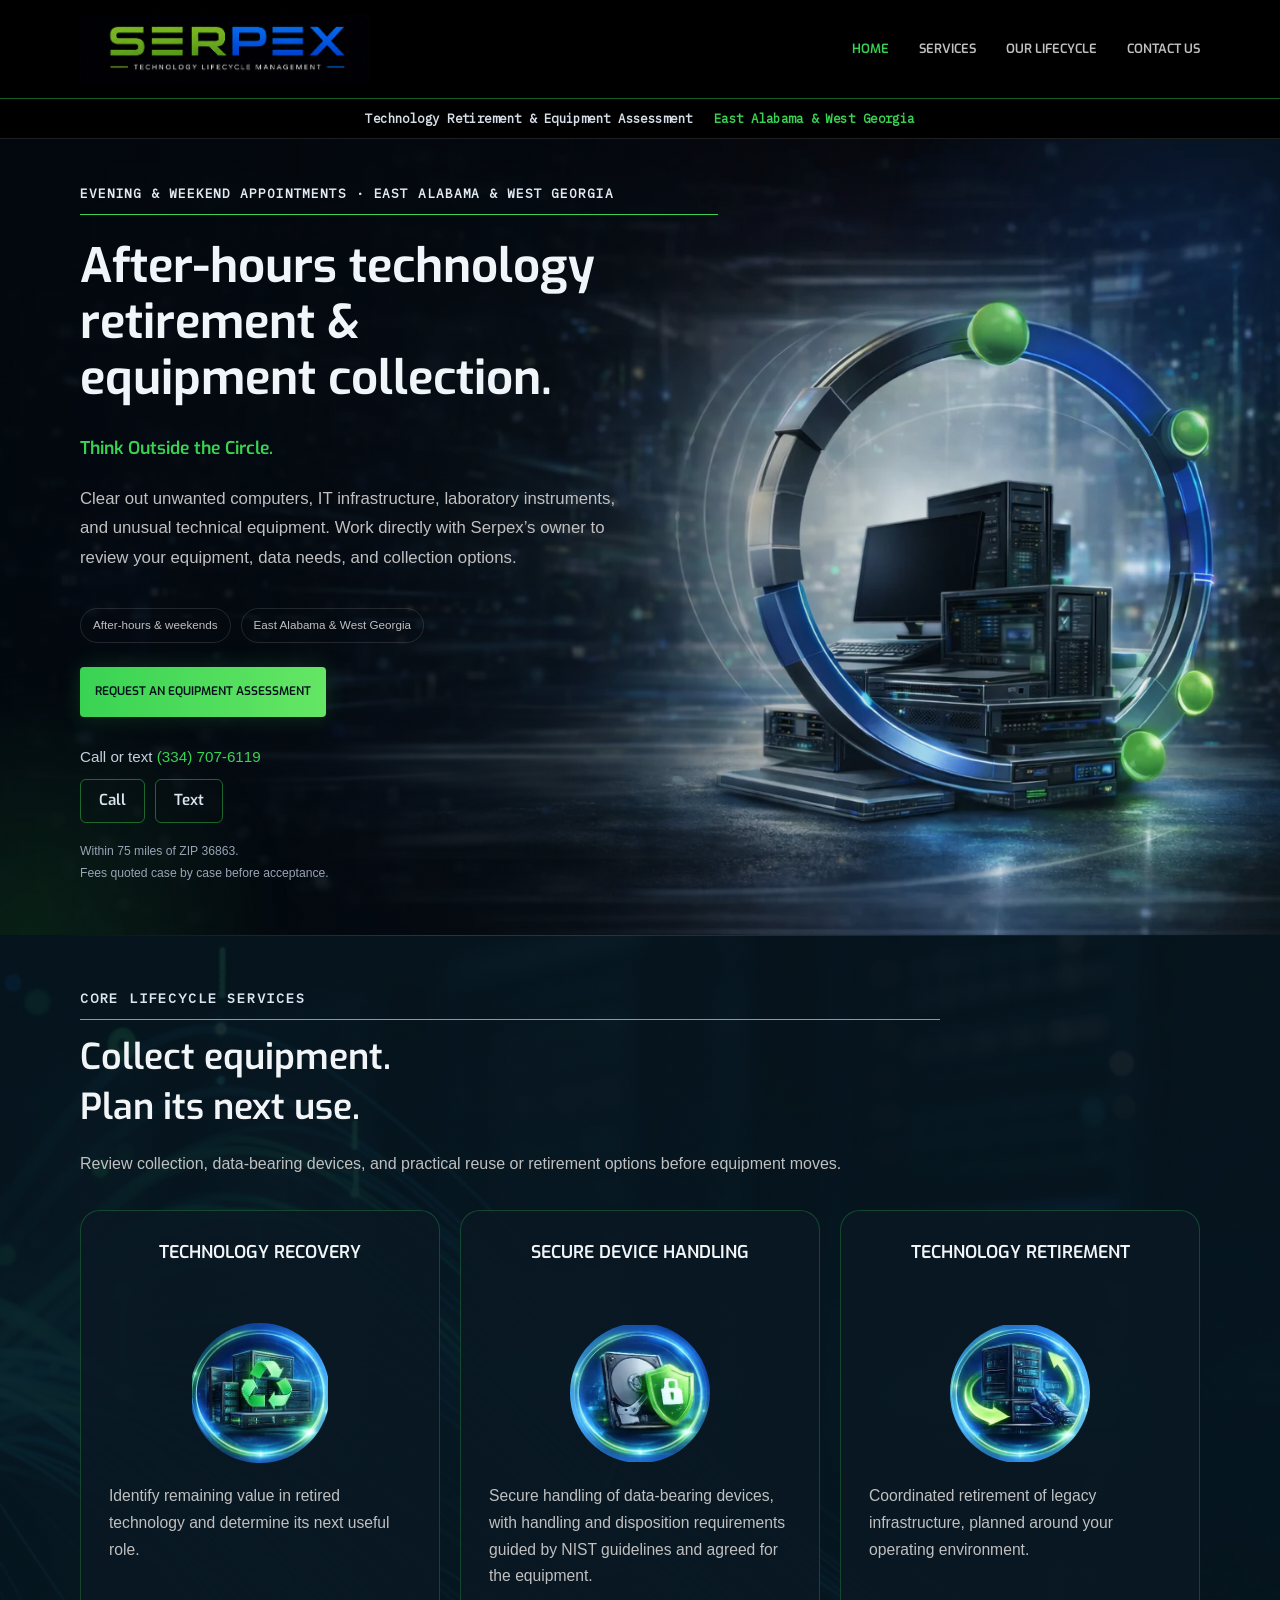
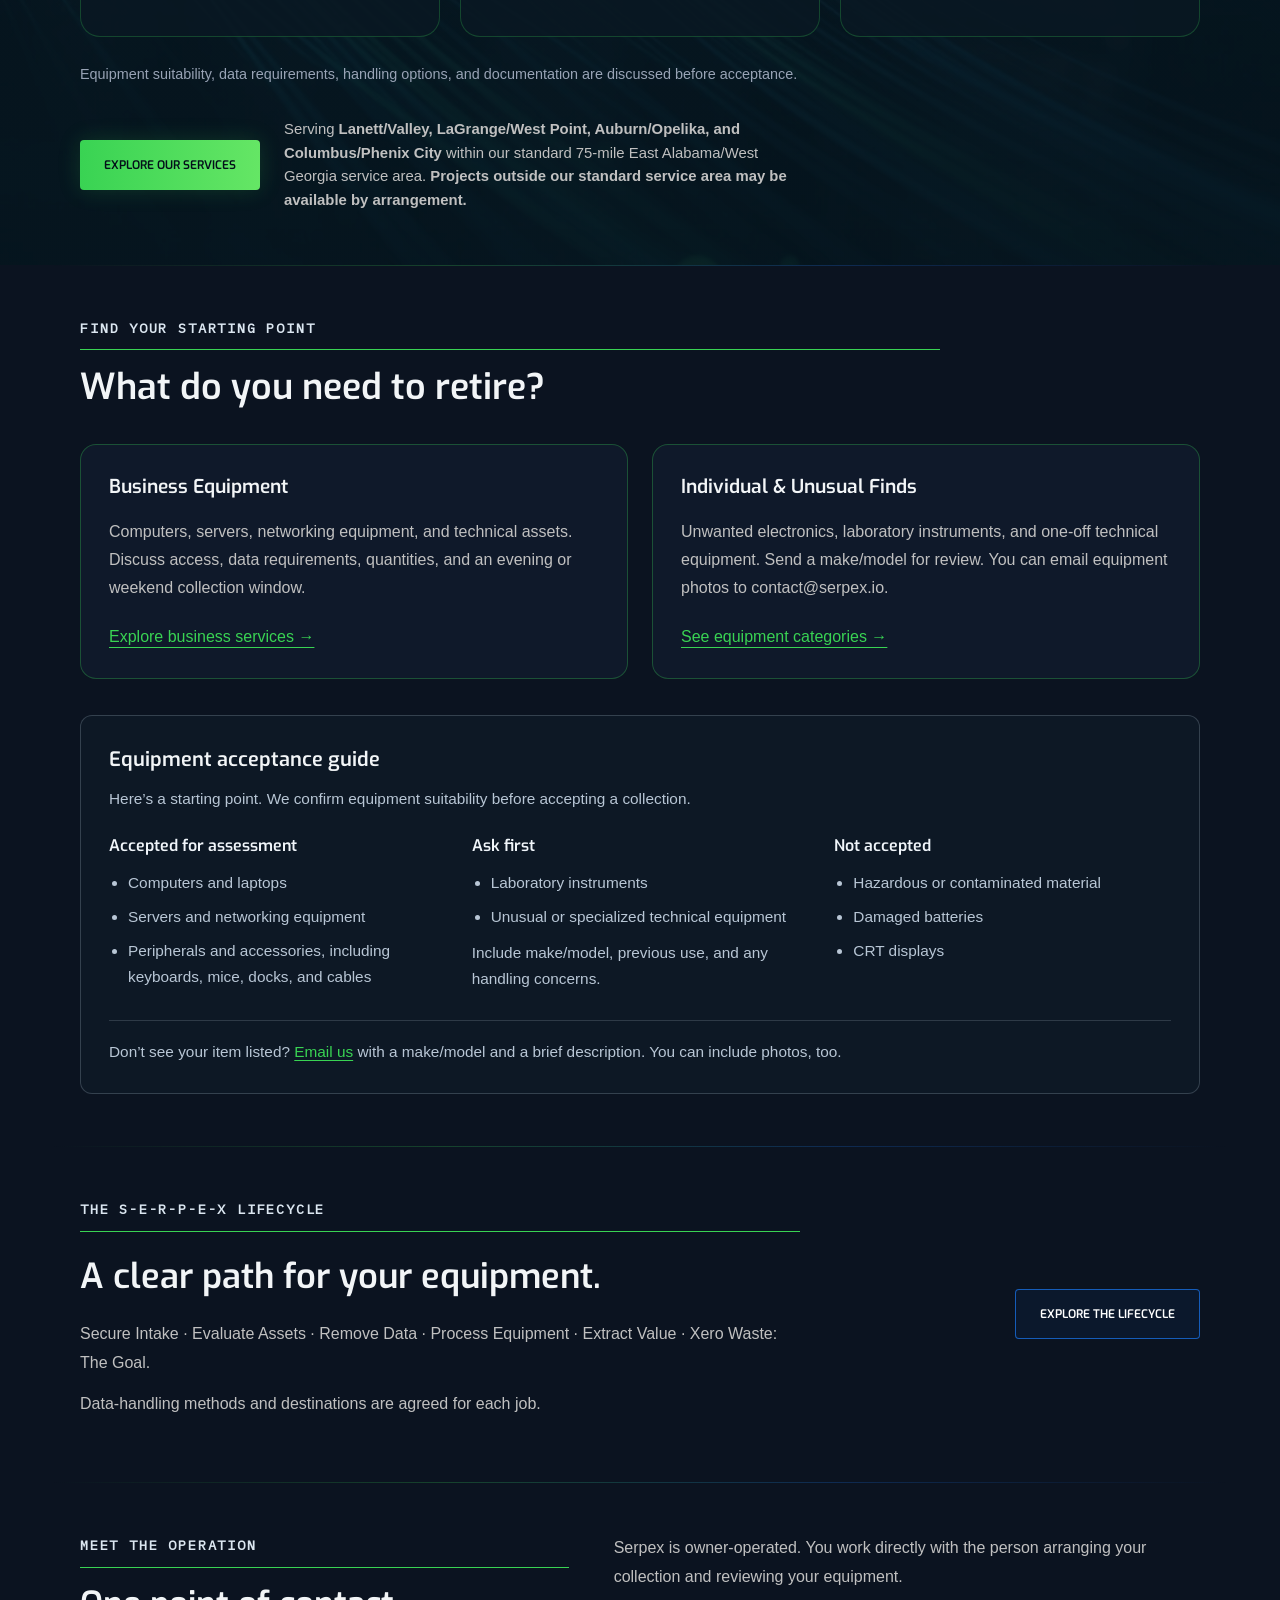
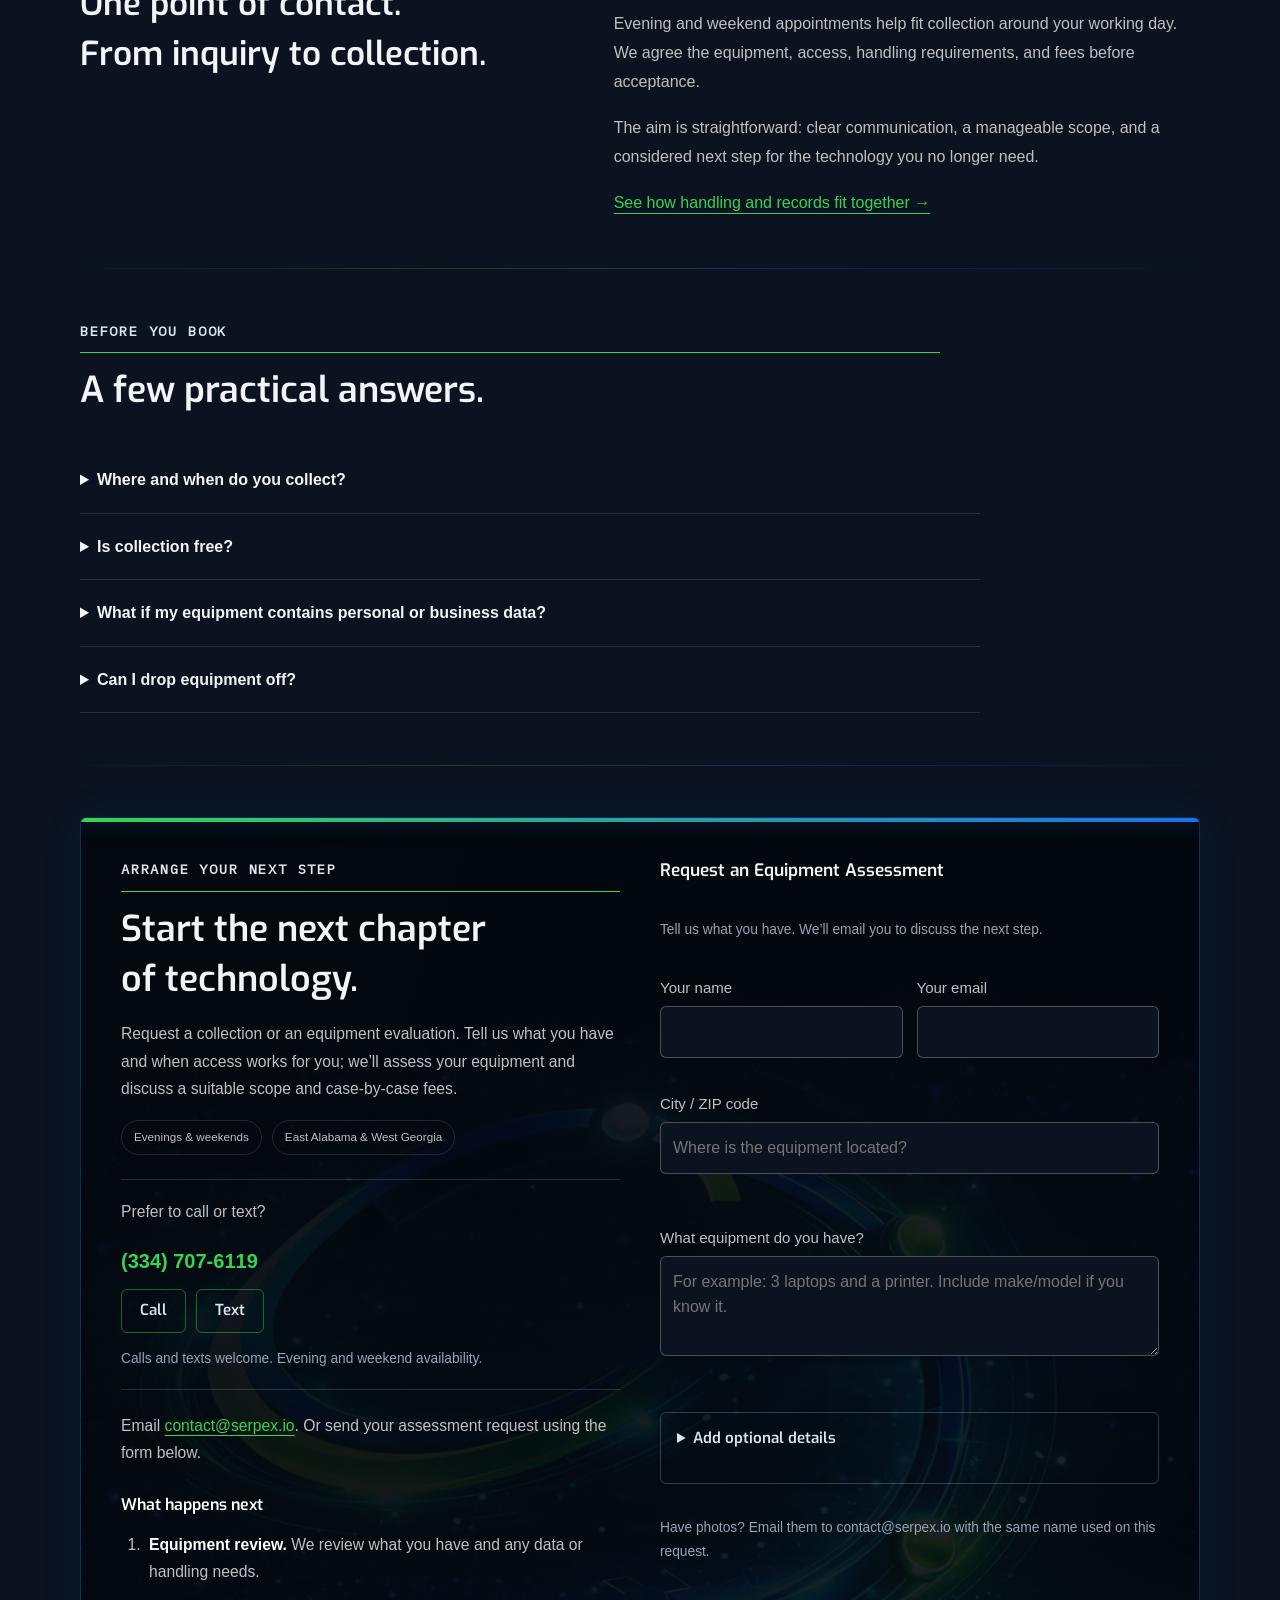
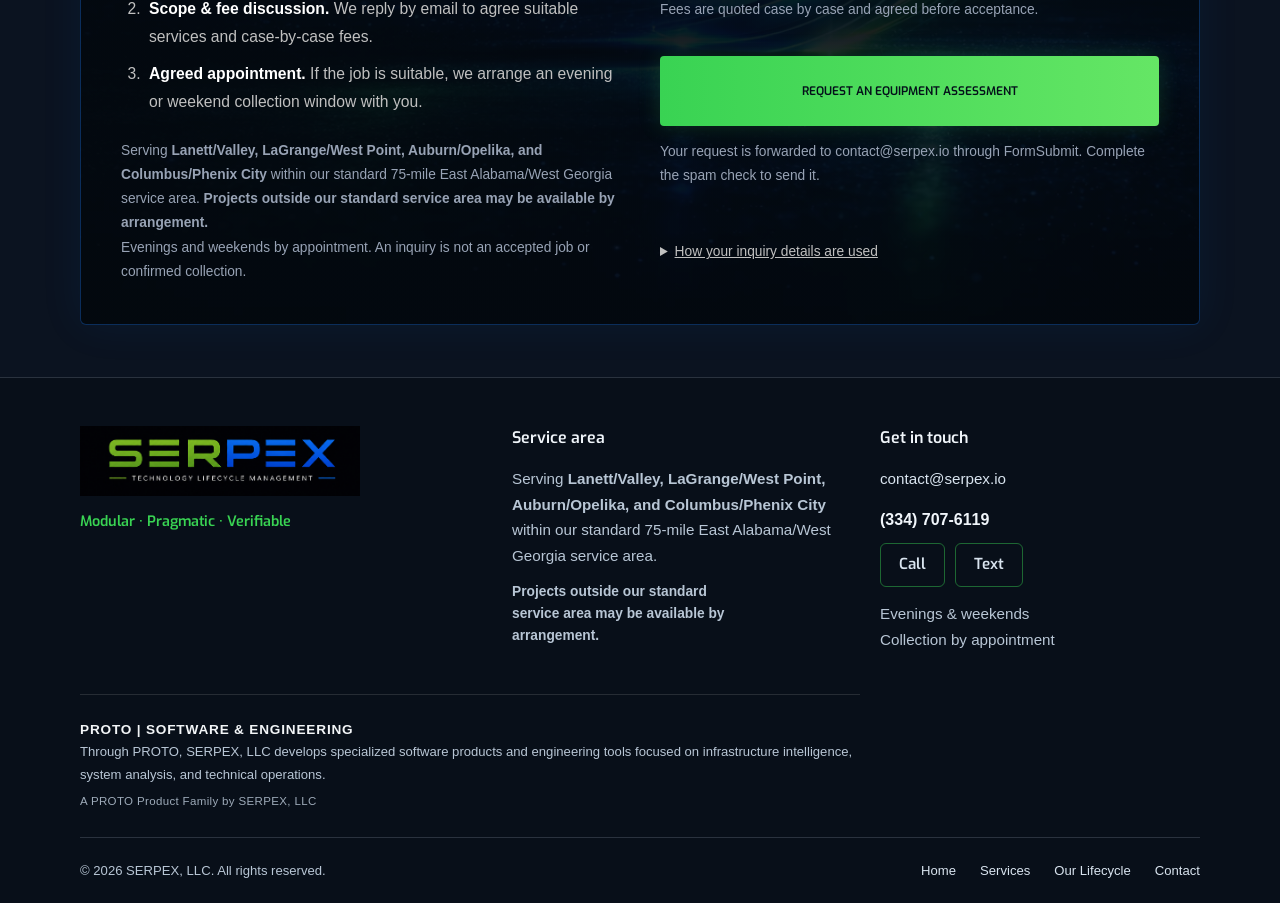
<file: index.html>
<!DOCTYPE html>
<html lang="en">

<head>
    <meta charset="UTF-8">
    <meta name="viewport" content="width=device-width, initial-scale=1.0">

    <title>Serpex | Technology Lifecycle Transition Management | AL &amp; GA</title>

    <meta name="description" content="Serpex provides technology recovery, secure device handling, and technology retirement in East Alabama and West Georgia. Evening and weekend collection within 75 miles of ZIP 36863.">

    

<link rel="icon" href="assets/logo-circle-transparent.png" type="image/png">
<link rel="canonical" href="https://serpex.io/">
<meta property="og:title" content="Serpex | Think Outside the Circle">
<meta property="og:description" content="Evening and weekend collection within 75 miles of ZIP 36863. Clear handling, data-aware decisions, and a practical next use for retired technology.">
<meta property="og:type" content="website">
<meta property="og:url" content="https://serpex.io/">
<meta property="og:image" content="https://serpex.io/assets/after-hours.webp">
<meta name="twitter:card" content="summary_large_image">


<link rel="stylesheet" href="assets/site.css">
<link rel="stylesheet" href="assets/home.css">
<link rel="stylesheet" href="assets/customer.css">
<!-- Google tag (gtag.js) -->
<script async src="https://www.googletagmanager.com/gtag/js?id=G-M96R1WY7JR"></script>
<script>
  window.dataLayer = window.dataLayer || [];
  function gtag(){dataLayer.push(arguments);}
  gtag('js', new Date());
  gtag('config', 'G-M96R1WY7JR');
</script>
</head>


<body class="source-home">
<a class="skip-link" href="#main">Skip to content</a>
<header><div class="container"><nav aria-label="Main navigation">
<a href="/" aria-label="Serpex home"><img src="assets/serpex-wordmark-tagline.png" alt="Serpex — Technology Lifecycle Management" class="nav-logo"></a>
<button class="menu-toggle" type="button" aria-expanded="false" aria-controls="navigation">Menu</button>
<div class="nav-links" id="navigation"><a href="index.html" aria-current="page">Home</a><a href="services.html">Services</a><a href="lifecycle.html">Our Lifecycle</a><a href="index.html#contact">Contact Us</a></div>
</nav></div><div class="region-bar">Technology Retirement &amp; Equipment Assessment <span>East Alabama &amp; West Georgia</span></div></header>
<main id="main">
<section class="hero"><div class="container"><div class="hero-grid"><div>
<div class="eyebrow">Evening &amp; weekend appointments · East Alabama &amp; West Georgia</div>
<h1>After-hours technology retirement &amp; equipment collection.</h1><p class="brand-slogan">Think Outside the Circle.</p>
<p class="hero-description">Clear out unwanted computers, IT infrastructure, laboratory instruments, and unusual technical equipment. Work directly with Serpex’s owner to review your equipment, data needs, and collection options.</p>
<div class="availability"><span class="pill">After-hours &amp; weekends</span><span class="pill">East Alabama &amp; West Georgia</span></div>
<div class="hero-actions"><a class="button button-primary" href="#contact">Request an Equipment Assessment</a></div><p class="hero-phone">Call or text <a href="tel:+13347076119">(334) 707-6119</a><span class="phone-actions"><a href="tel:+13347076119">Call</a><a href="sms:+13347076119">Text</a></span></p>
<p class="hero-note">Within 75 miles of ZIP 36863.<br>Fees quoted case by case before acceptance.</p>
</div><figure><img class="hero-art" src="assets/wix/home-hero.webp" alt="Illustration of IT equipment inside a blue and green lifecycle ring" width="1536" height="1024" fetchpriority="high"><figcaption class="art-caption">Modular <span> / </span> Pragmatic <span> / </span> Verifiable</figcaption></figure></div></div></section>

<section class="section" id="services"><div class="container"><div class="section-heading"><div class="section-label">Core Lifecycle Services</div><h2>Collect equipment.<br>Plan its next use.</h2><p>Review collection, data-bearing devices, and practical reuse or retirement options before equipment moves.</p></div>
<div class="service-grid">
<article class="service-card"><img class="home-service-picture" src="assets/wix/technology-recovery.webp" alt="" width="100" height="100" loading="lazy"><div class="service-number">01 / RECOVER</div><h3>Technology Recovery</h3><p>Identify remaining value in retired technology and determine its next useful role.</p></article>
<article class="service-card"><img class="home-service-picture" src="assets/wix/secure-handling.webp" alt="" width="100" height="100" loading="lazy"><div class="service-number">02 / SECURE</div><h3>Secure Device Handling</h3><p>Secure handling of data-bearing devices, with handling and disposition requirements guided by NIST guidelines and agreed for the equipment.</p></article>
<article class="service-card"><img class="home-service-picture" src="assets/wix/technology-retirement.webp" alt="" width="100" height="100" loading="lazy"><div class="service-number">03 / RETIRE</div><h3>Technology Retirement</h3><p>Coordinated retirement of legacy infrastructure, planned around your operating environment.</p></article>
</div><p class="section-note">Equipment suitability, data requirements, handling options, and documentation are discussed before acceptance.</p><div class="section-actions"><a href="services.html" class="button button-primary">Explore Our Services</a><p>Serving <strong>Lanett/Valley, LaGrange/West Point, Auburn/Opelika, and Columbus/Phenix City</strong> within our standard 75-mile East Alabama/West Georgia service area. <strong>Projects outside our standard service area may be available by arrangement.</strong></p></div></div></section>

<section class="section" id="equipment"><div class="container"><div class="section-heading"><div class="section-label">Find your starting point</div><h2>What do you need to retire?</h2></div><div class="audience-paths"><article><h3>Business Equipment</h3><p>Computers, servers, networking equipment, and technical assets. Discuss access, data requirements, quantities, and an evening or weekend collection window.</p><a class="text-link" href="services.html#service-details">Explore business services →</a></article><article><h3>Individual &amp; Unusual Finds</h3><p>Unwanted electronics, laboratory instruments, and one-off technical equipment. Send a make/model for review. You can email equipment photos to contact@serpex.io.</p><a class="text-link" href="services.html#equipment-types">See equipment categories →</a></article></div><div class="equipment-guide" id="equipment-guide">
<h3>Equipment acceptance guide</h3>
<p class="guide-intro">Here’s a starting point. We confirm equipment suitability before accepting a collection.</p>
<div class="equipment-guide-grid">
<article><h4>Accepted for assessment</h4><ul><li>Computers and laptops</li><li>Servers and networking equipment</li><li>Peripherals and accessories, including keyboards, mice, docks, and cables</li></ul></article>
<article><h4>Ask first</h4><ul><li>Laboratory instruments</li><li>Unusual or specialized technical equipment</li></ul><p>Include make/model, previous use, and any handling concerns.</p></article>
<article><h4>Not accepted</h4><ul><li>Hazardous or contaminated material</li><li>Damaged batteries</li><li>CRT displays</li></ul></article>
</div>
<p class="guide-contact">Don’t see your item listed? <a href="mailto:contact@serpex.io?subject=Equipment%20acceptance%20question">Email us</a> with a make/model and a brief description. You can include photos, too.</p>
</div></div></section>
<section class="section" id="process"><div class="container"><div class="compact-lifecycle"><div><div class="section-label">The S-E-R-P-E-X Lifecycle</div><h2>A clear path for your equipment.</h2><p>Secure Intake · Evaluate Assets · Remove Data · Process Equipment · Extract Value · Xero Waste: The Goal.</p><p>Data-handling methods and destinations are agreed for each job.</p></div><a class="button button-secondary" href="lifecycle.html">Explore the Lifecycle</a></div></div></section>
<section class="section" id="about"><div class="container"><div class="owner-intro"><div><div class="section-label">Meet the operation</div><h2>One point of contact.<br>From inquiry to collection.</h2></div><div><p>Serpex is owner-operated. You work directly with the person arranging your collection and reviewing your equipment.</p><p>Evening and weekend appointments help fit collection around your working day. We agree the equipment, access, handling requirements, and fees before acceptance.</p><p>The aim is straightforward: clear communication, a manageable scope, and a considered next step for the technology you no longer need.</p><a class="text-link" href="lifecycle.html#documentation">See how handling and records fit together →</a></div></div></div></section>
<section class="section" id="faq"><div class="container"><div class="section-heading"><div class="section-label">Before you book</div><h2>A few practical answers.</h2></div><div class="faq">
<details><summary>Where and when do you collect?</summary><p>Serving <strong>Lanett/Valley, LaGrange/West Point, Auburn/Opelika, and Columbus/Phenix City</strong> within our standard 75-mile East Alabama/West Georgia service area. <strong>Projects outside our standard service area may be available by arrangement.</strong> Appointments are primarily after-hours and on weekends. Share your location and preferred window; we’ll confirm a suitable time based on the collection scope and availability.</p></details>
<details><summary>Is collection free?</summary><p>Send the equipment type, quantity, condition, and location for a pickup assessment. Fees are assessed case by case, based on the equipment, location, removal work, and handling requirements, and agreed before acceptance.</p></details>
<details><summary>What if my equipment contains personal or business data?</summary><p>Tell us about data-bearing equipment when you inquire. Describe the media, required outcome, and any reporting requirements. We confirm available options and the scope before acceptance; sanitization or destruction should never be assumed from collection alone.</p></details>
<details><summary>Can I drop equipment off?</summary><p>Collections are arranged by appointment. Serpex does not operate a public drop-off facility. Contact us first to discuss eligible equipment and a collection window.</p></details>
</div></div></section>
<section class="section" id="contact"><div class="container"><div class="contact-box"><div class="contact-grid"><div><div class="section-label">Arrange your next step</div><h2>Start the next chapter<br>of technology.</h2><p>Request a collection or an equipment evaluation. Tell us what you have and when access works for you; we’ll assess your equipment and discuss a suitable scope and case-by-case fees.</p><div class="availability"><span class="pill">Evenings &amp; weekends</span><span class="pill">East Alabama &amp; West Georgia</span></div><div class="contact-phone-block"><p>Prefer to call or text?</p><p class="contact-phone"><a href="tel:+13347076119">(334) 707-6119</a></p><span class="phone-actions"><a href="tel:+13347076119">Call</a><a href="sms:+13347076119">Text</a></span><p class="form-help">Calls and texts welcome. Evening and weekend availability.</p></div><p>Email <a class="email" href="mailto:contact@serpex.io">contact@serpex.io</a>. Or send your assessment request using the form below.</p><div class="inquiry-expectations"><h3>What happens next</h3><ol><li><strong>Equipment review.</strong> We review what you have and any data or handling needs.</li><li><strong>Scope &amp; fee discussion.</strong> We reply by email to agree suitable services and case-by-case fees.</li><li><strong>Agreed appointment.</strong> If the job is suitable, we arrange an evening or weekend collection window with you.</li></ol></div><p class="form-help contact-boundary">Serving <strong>Lanett/Valley, LaGrange/West Point, Auburn/Opelika, and Columbus/Phenix City</strong> within our standard 75-mile East Alabama/West Georgia service area. <strong>Projects outside our standard service area may be available by arrangement.</strong><br>Evenings and weekends by appointment. An inquiry is not an accepted job or confirmed collection.</p></div>
<form class="inquiry-form" id="inquiry-form" action="https://formsubmit.co/contact@serpex.io" method="POST"><input type="hidden" name="_subject" value="Serpex equipment assessment request"><input type="hidden" name="_template" value="table"><input type="hidden" name="_next" id="inquiry-next" value="https://serpex.io/thanks.html"><h3>Request an Equipment Assessment</h3>
<p class="form-help">Tell us what you have. We’ll email you to discuss the next step.</p>
<div class="form-row"><label>Your name<input name="name" autocomplete="name" required maxlength="100"></label><label>Your email<input type="email" name="email" autocomplete="email" required maxlength="254"></label></div>
<label>City / ZIP code<input name="location" autocomplete="address-level2" required maxlength="150" placeholder="Where is the equipment located?"></label>
<label>What equipment do you have?<textarea name="equipment" required maxlength="2500" placeholder="For example: 3 laptops and a printer. Include make/model if you know it."></textarea></label>
<details class="inquiry-options" id="inquiry-options"><summary>Add optional details</summary><div class="inquiry-options-fields">
<label>Service you’re interested in<select name="service" id="service-choice"><option>Equipment evaluation</option><option>Equipment collection</option><option>Secure device handling</option><option>Technology retirement</option></select></label>
<div class="form-row"><label>Organization<input name="organization" autocomplete="organization" maxlength="150"></label><label>Preferred collection window<select name="window"><option>Flexible — let’s discuss</option><option>Weekday evening</option><option>Weekend</option></select></label></div>
<label>Data or handling requirements<textarea name="requirements" maxlength="1500" placeholder="Any storage drives, data concerns, access arrangements, or documentation needs?"></textarea></label>
</div></details>
<p class="form-help">Have photos? Email them to <a href="mailto:contact@serpex.io?subject=Equipment%20assessment%20photos">contact@serpex.io</a> with the same name used on this request.</p><p class="form-help">Fees are quoted case by case and agreed before acceptance.</p><button class="button button-primary" type="submit">Request an Equipment Assessment</button><p class="form-help">Your request is forwarded to contact@serpex.io through FormSubmit. Complete the spam check to send it.</p><details class="inquiry-privacy"><summary>How your inquiry details are used</summary><p>The details you submit are sent through FormSubmit to Serpex’s inbox to review your equipment, reply to you, and discuss service arrangements. For questions about your inquiry information, email <a href="mailto:contact@serpex.io">contact@serpex.io</a>. FormSubmit’s processing is covered by its <a href="https://formsubmit.co/privacy.pdf" target="_blank" rel="noopener">privacy policy</a>.</p><p>Include equipment and handling requirements; leave out passwords and the contents of files stored on your devices.</p></details>
</form></div></div></div></section>
</main><footer class="site-footer"><div class="container">
<div class="footer-content">
<div class="footer-brand"><a href="index.html" aria-label="Serpex home"><img src="assets/serpex-wordmark-tagline.png" alt="Serpex — Technology Lifecycle Management" class="footer-logo"></a><p class="footer-values">Modular · Pragmatic · Verifiable</p></div>
<div class="footer-area"><h2>Service area</h2><p>Serving <strong>Lanett/Valley, LaGrange/West Point, Auburn/Opelika, and Columbus/Phenix City</strong> within our standard 75-mile East Alabama/West Georgia service area.</p><p class="footer-arrangement"><strong>Projects outside our standard service area may be available by arrangement.</strong></p></div>
<div class="footer-contact"><h2>Get in touch</h2><a href="mailto:contact@serpex.io">contact@serpex.io</a><p class="contact-phone">(334) 707-6119</p><span class="phone-actions"><a href="tel:+13347076119">Call</a><a href="sms:+13347076119">Text</a></span><p>Evenings &amp; weekends<br>Collection by appointment</p></div>
</div>
<div class="proto-footer" aria-label="PROTO software and engineering"><div class="proto-footer-heading">PROTO | Software &amp; Engineering</div><p>Through PROTO, SERPEX, LLC develops specialized software products and engineering tools focused on infrastructure intelligence, system analysis, and technical operations.</p><p class="proto-footer-attribution">A PROTO Product Family by SERPEX, LLC</p></div>
<div class="footer-bottom"><p>&copy; 2026 SERPEX, LLC. All rights reserved.</p><nav aria-label="Footer navigation"><a href="index.html">Home</a><a href="services.html">Services</a><a href="lifecycle.html">Our Lifecycle</a><a href="index.html#contact">Contact</a></nav></div>
</div></footer>
<script src="assets/site.js" defer></script>
<script src="assets/inquiry-tracking.js" defer></script></body></html>
</file>
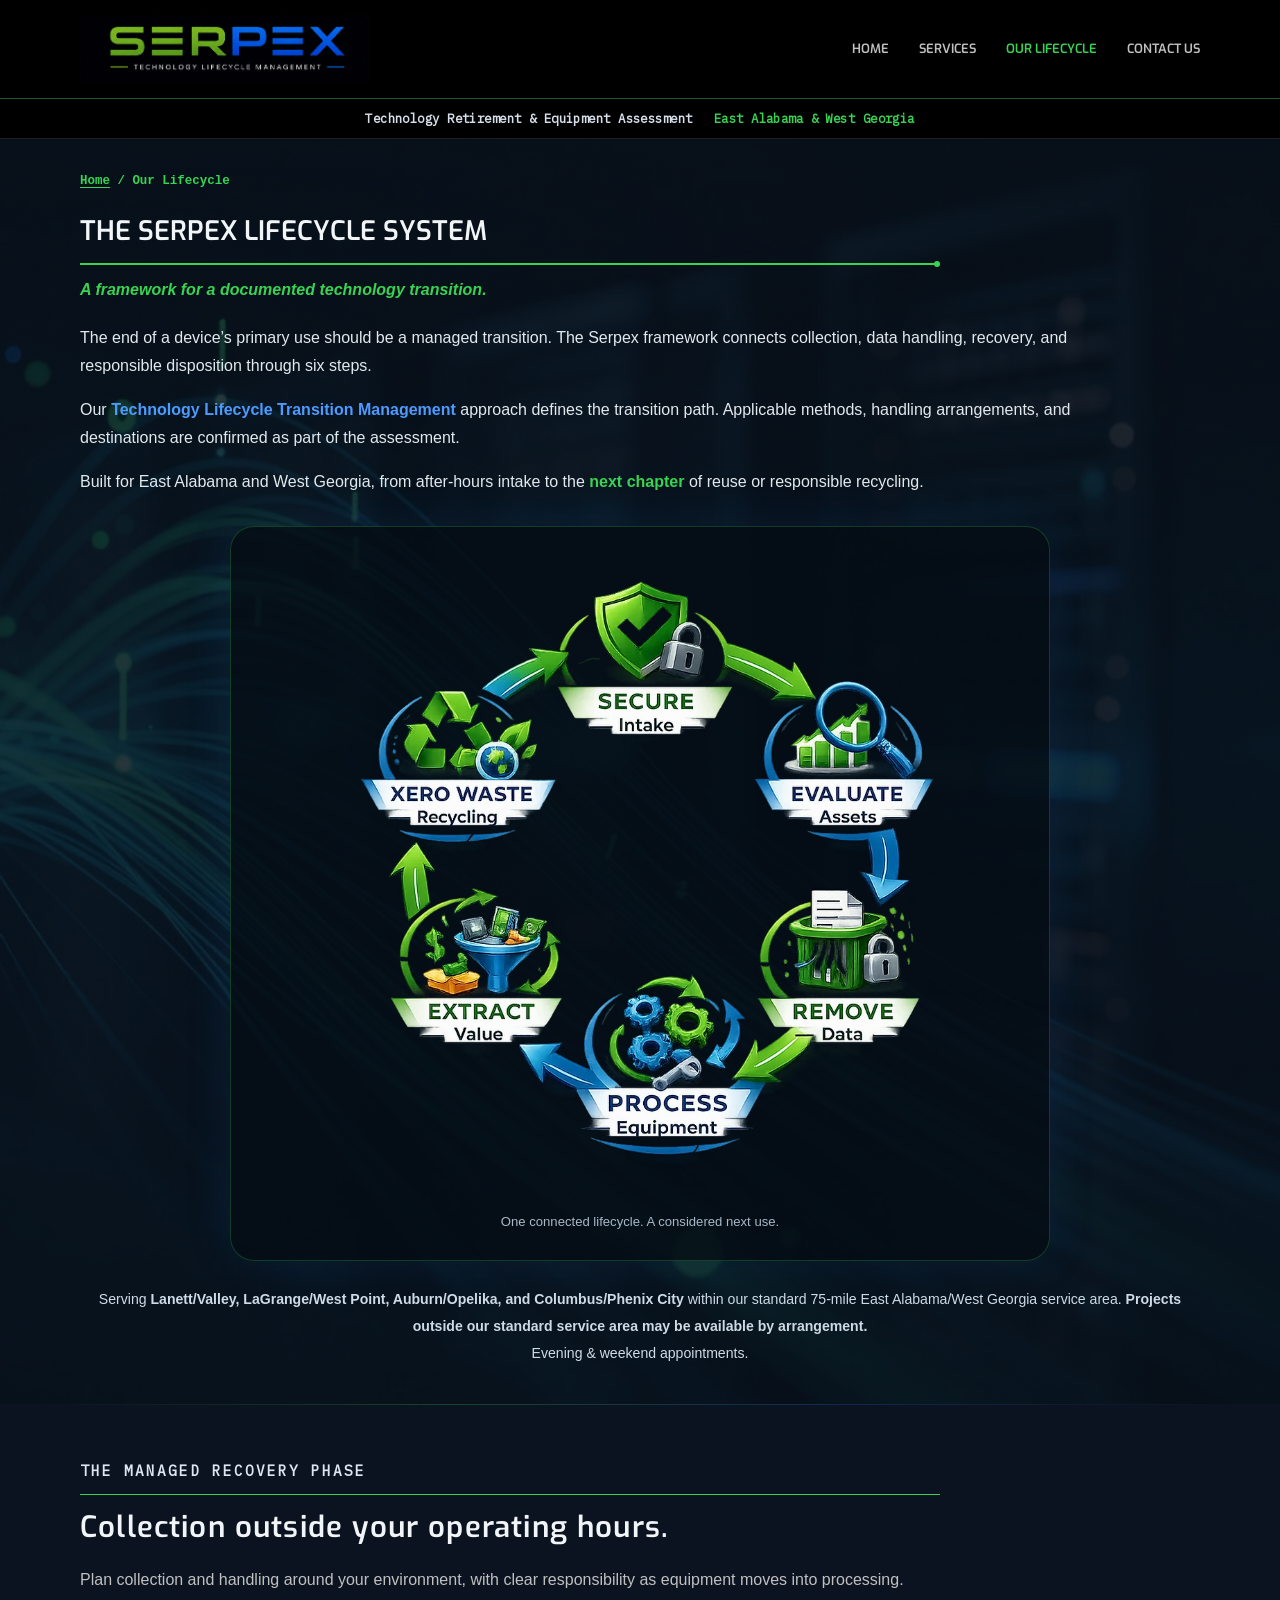
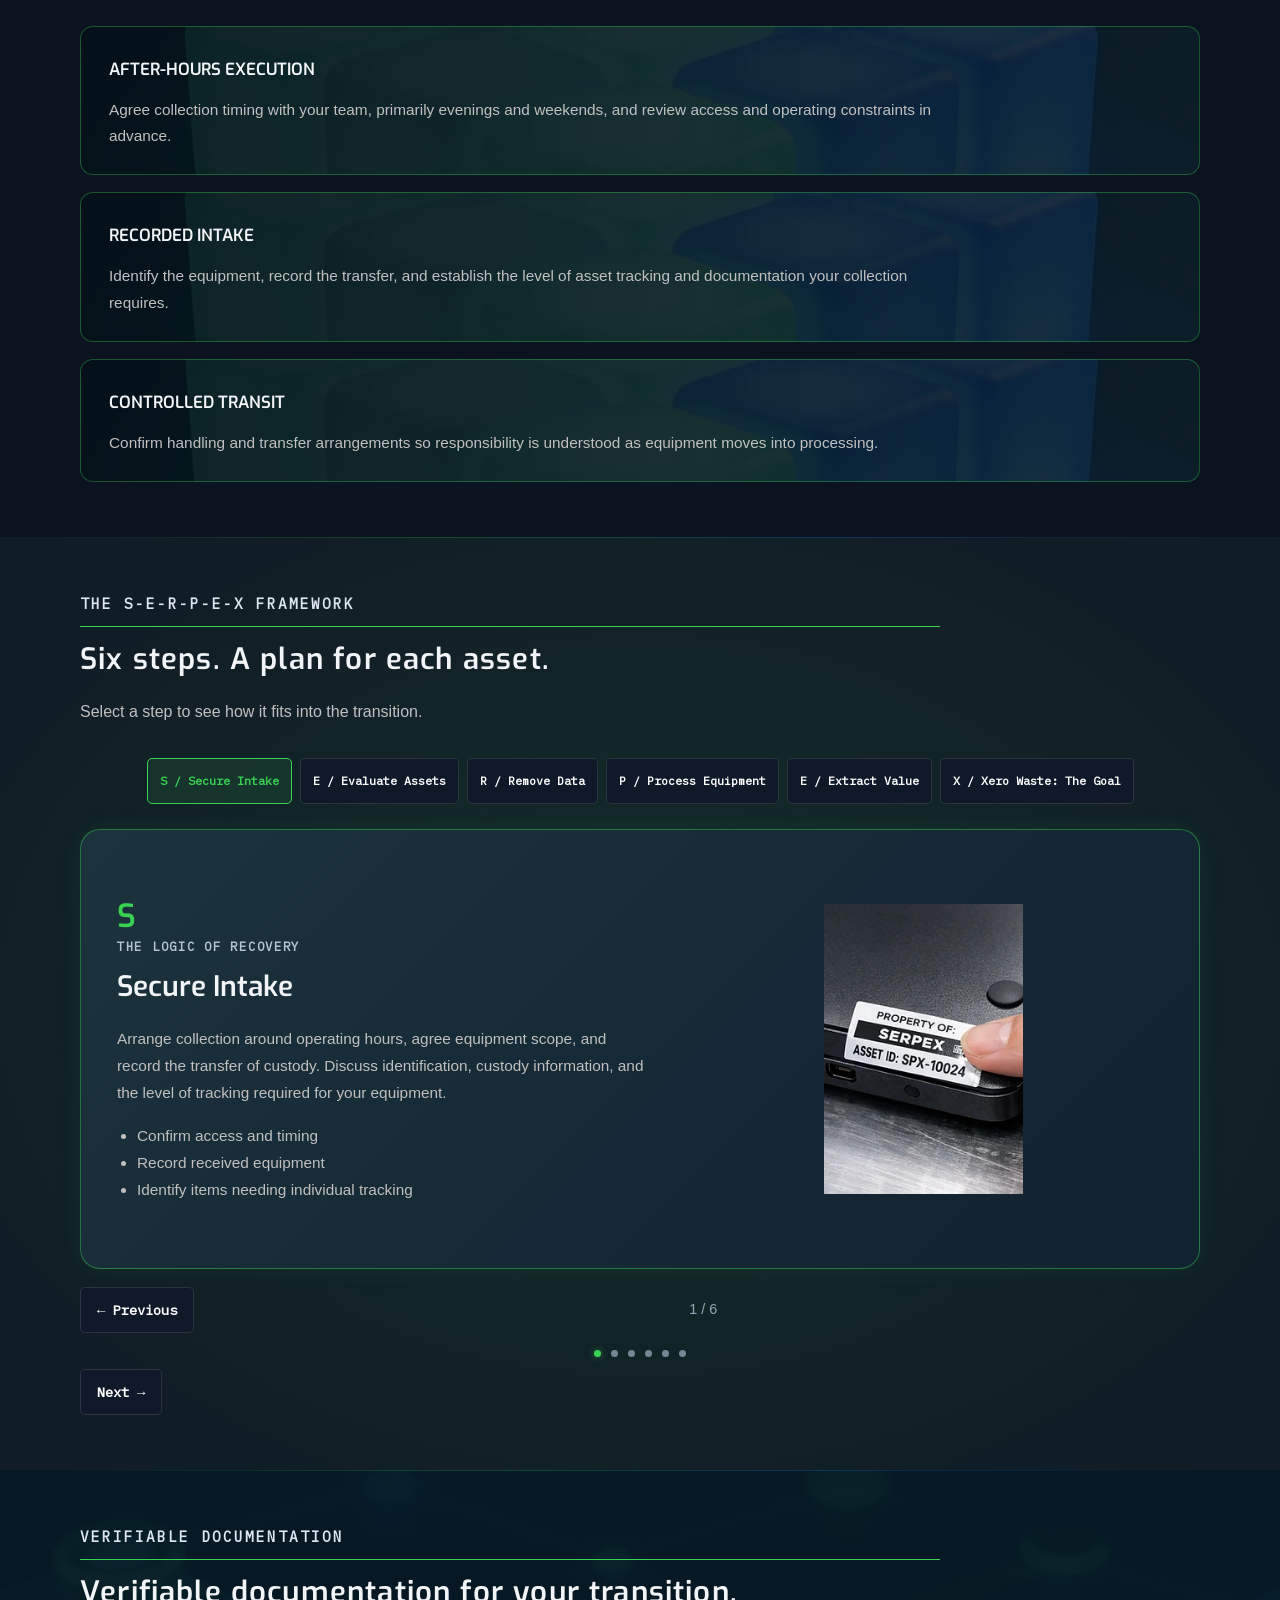
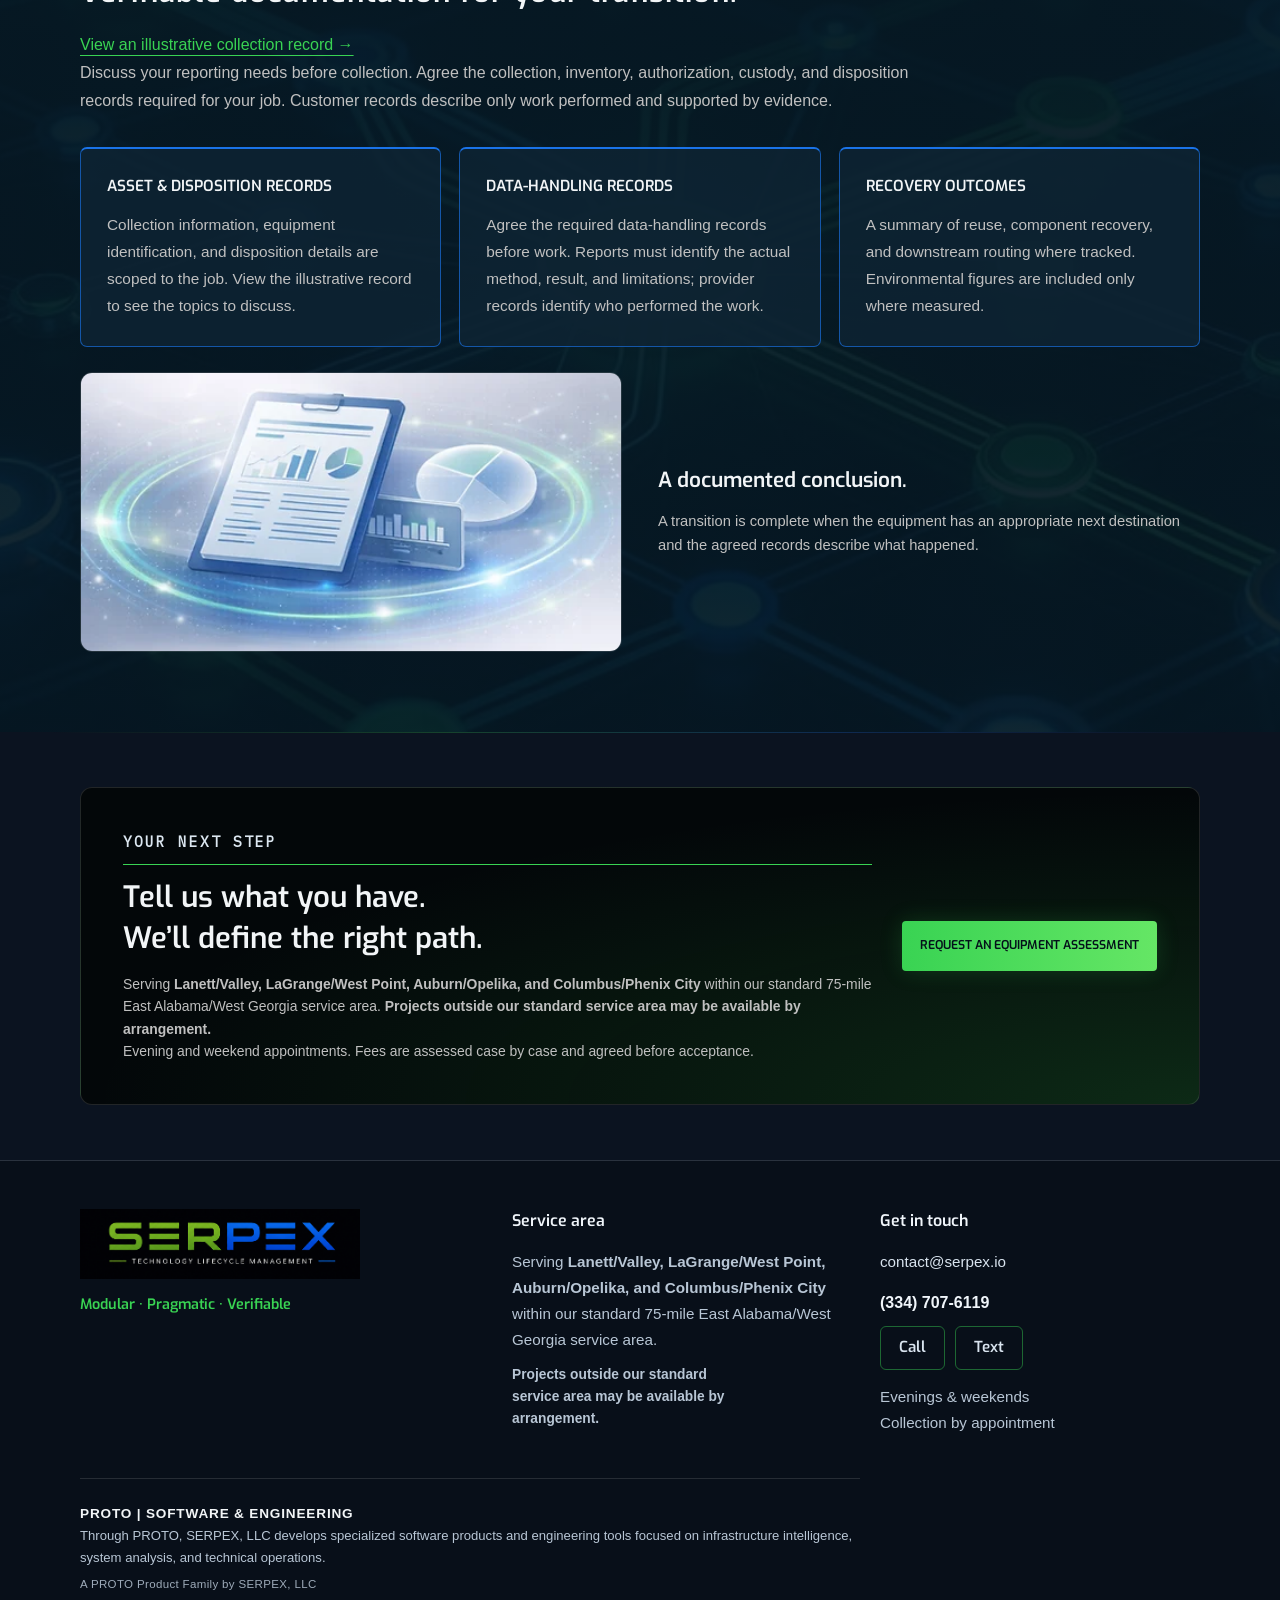
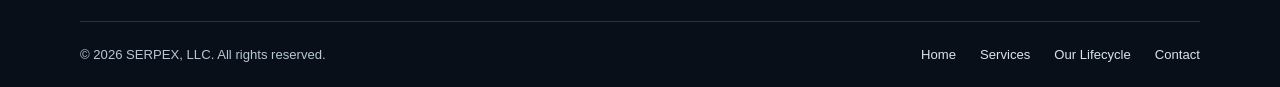
<file: lifecycle.html>
<!DOCTYPE html>
<html lang="en">

<head>
    <meta charset="UTF-8">
    <meta name="viewport" content="width=device-width, initial-scale=1.0">

    <title>Our Lifecycle | Serpex S-E-R-P-E-X Framework</title>

    <meta name="description" content="Explore the six-step Serpex lifecycle: intake, evaluation, data handling, processing, value recovery, and responsible downstream recycling.">

    

<link rel="icon" href="assets/logo-circle-transparent.png" type="image/png">
<link rel="canonical" href="https://serpex.io/lifecycle.html">
<meta property="og:title" content="Our Lifecycle | Serpex S-E-R-P-E-X Framework">
<meta property="og:description" content="Explore the six-step Serpex lifecycle: intake, evaluation, data handling, processing, value recovery, and responsible downstream recycling.">
<meta property="og:type" content="website">
<meta property="og:url" content="https://serpex.io/lifecycle.html">
<meta property="og:image" content="https://serpex.io/assets/after-hours.webp">
<meta name="twitter:card" content="summary_large_image">


<link rel="stylesheet" href="assets/site.css">
<link rel="stylesheet" href="assets/lifecycle.css">
<link rel="stylesheet" href="assets/customer.css">
<!-- Google tag (gtag.js) -->
<script async src="https://www.googletagmanager.com/gtag/js?id=G-M96R1WY7JR"></script>
<script>
  window.dataLayer = window.dataLayer || [];
  function gtag(){dataLayer.push(arguments);}
  gtag('js', new Date());
  gtag('config', 'G-M96R1WY7JR');
</script>
</head>


<body class="source-lifecycle">
<a class="skip-link" href="#main">Skip to content</a>
<header><div class="container"><nav aria-label="Main navigation">
<a href="/" aria-label="Serpex home"><img src="assets/serpex-wordmark-tagline.png" alt="Serpex — Technology Lifecycle Management" class="nav-logo"></a>
<button class="menu-toggle" type="button" aria-expanded="false" aria-controls="navigation">Menu</button>
<div class="nav-links" id="navigation"><a href="index.html">Home</a><a href="services.html">Services</a><a href="lifecycle.html" aria-current="page">Our Lifecycle</a><a href="index.html#contact">Contact Us</a></div>
</nav></div><div class="region-bar">Technology Retirement &amp; Equipment Assessment <span>East Alabama &amp; West Georgia</span></div></header>
<main id="main"><section class="lifecycle-opening"><div class="container"><div class="breadcrumb"><a href="index.html">Home</a> / Our Lifecycle</div><div class="source-section-title"><h1>The Serpex Lifecycle System</h1></div><p class="source-subtitle">A framework for a documented technology transition.</p><div class="opening-copy"><p>The end of a device’s primary use should be a managed transition. The Serpex framework connects collection, data handling, recovery, and responsible disposition through six steps.</p><p>Our <strong class="blue-text">Technology Lifecycle Transition Management</strong> approach defines the transition path. Applicable methods, handling arrangements, and destinations are confirmed as part of the assessment.</p><p>Built for East Alabama and West Georgia, from after-hours intake to the <strong class="green-text">next chapter</strong> of reuse or responsible recycling.</p></div><figure class="lifecycle-diagram"><img src="assets/wix/lifecycle-system.webp" alt="Serpex circular lifecycle diagram: Secure Intake, Evaluate Assets, Remove Data, Process Equipment, Extract Value, and Xero Waste Recycling" width="923" height="923" fetchpriority="high"><figcaption>One connected lifecycle. A considered next use.</figcaption></figure><p class="source-region">Serving <strong>Lanett/Valley, LaGrange/West Point, Auburn/Opelika, and Columbus/Phenix City</strong> within our standard 75-mile East Alabama/West Georgia service area. <strong>Projects outside our standard service area may be available by arrangement.</strong><br>Evening &amp; weekend appointments.</p></div></section><section class="section"><div class="container"><div class="section-heading"><div class="section-label">The Managed Recovery Phase</div><h2>Collection outside your operating hours.</h2><p>Plan collection and handling around your environment, with clear responsibility as equipment moves into processing.</p></div><div class="benefit-grid"><article><span>01</span><h3>After-Hours Execution</h3><p>Agree collection timing with your team, primarily evenings and weekends, and review access and operating constraints in advance.</p></article><article><span>02</span><h3>Recorded Intake</h3><p>Identify the equipment, record the transfer, and establish the level of asset tracking and documentation your collection requires.</p></article><article><span>03</span><h3>Controlled Transit</h3><p>Confirm handling and transfer arrangements so responsibility is understood as equipment moves into processing.</p></article></div></div></section>
<section class="section" id="framework"><div class="container"><div class="section-heading"><div class="section-label">The S-E-R-P-E-X Framework</div><h2>Six steps. A plan for each asset.</h2><p>Select a step to see how it fits into the transition.</p></div><div data-viewer><div class="selector" role="group" aria-label="Lifecycle steps"><button type="button" data-panel aria-controls="step-0" aria-pressed="true">S / Secure Intake</button><button type="button" data-panel aria-controls="step-1" aria-pressed="false">E / Evaluate Assets</button><button type="button" data-panel aria-controls="step-2" aria-pressed="false">R / Remove Data</button><button type="button" data-panel aria-controls="step-3" aria-pressed="false">P / Process Equipment</button><button type="button" data-panel aria-controls="step-4" aria-pressed="false">E / Extract Value</button><button type="button" data-panel aria-controls="step-5" aria-pressed="false">X / Xero Waste: The Goal</button></div><article class="viewer-panel" id="step-0" aria-label="Step 1: Secure Intake"><div><div class="framework-letter">S</div><div class="section-label">The logic of recovery</div><h3>Secure Intake</h3><p>Arrange collection around operating hours, agree equipment scope, and record the transfer of custody. Discuss identification, custody information, and the level of tracking required for your equipment.</p><ul><li>Confirm access and timing</li><li>Record received equipment</li><li>Identify items needing individual tracking</li></ul></div><img src="assets/wix/secure-intake.webp" alt="Illustration of secure intake" loading="lazy"></article><article class="viewer-panel" id="step-1" aria-label="Step 2: Evaluate Assets"><div><div class="framework-letter">E</div><div class="section-label">The strategic triage</div><h3>Evaluate Assets</h3><p>Review hardware specifications, condition, data-bearing media, and reuse potential. The evaluation determines a practical path for the whole device, useful components, or material recovery.</p><ul><li>Review condition and function</li><li>Identify data-bearing media</li><li>Select viable recovery options</li></ul></div><img src="assets/wix/evaluate-assets.webp" alt="Illustration of evaluate assets" loading="lazy"></article><article class="viewer-panel" id="step-2" aria-label="Step 3: Remove Data"><div><div class="framework-letter">R</div><div class="section-label">Data before value</div><h3>Remove Data</h3><p>Identify data-bearing media and the required outcome. Any sanitization or destruction work must have an agreed method, responsible operator or provider, and records supporting the actual result.</p><ul><li>Agree the handling method</li><li>Verify the applicable result</li><li>Document completed data handling</li></ul></div><img src="assets/wix/remove-data.webp" alt="Illustration of remove data" loading="lazy"></article><article class="viewer-panel" id="step-3" aria-label="Step 4: Process Equipment"><div><div class="framework-letter">P</div><div class="section-label">Prepare the next chapter</div><h3>Process Equipment</h3><p>Equipment with practical reuse potential is prepared through appropriate cleaning, testing, and restoration. Devices without a whole-system pathway may move to component recovery.</p><ul><li>Prepare reusable equipment</li><li>Evaluate practical restoration</li><li>Recover useful components</li></ul></div><img src="assets/wix/process-equipment.webp" alt="Illustration of process equipment" loading="lazy"></article><article class="viewer-panel" id="step-4" aria-label="Step 5: Extract Value"><div><div class="framework-letter">E</div><div class="section-label">Extend useful life</div><h3>Extract Value</h3><p>Prioritize useful complete devices and components for reuse or redistribution. Continued use comes before material recovery when safe, practical, and consistent with the agreed disposition.</p><ul><li>Consider whole-device reuse</li><li>Preserve usable components</li><li>Match equipment to a next-use pathway</li></ul></div><img src="assets/wix/extract-value.webp" alt="Illustration of extract value" loading="lazy"></article><article class="viewer-panel" id="step-5" aria-label="Step 6: Xero Waste: The Goal"><div><div class="framework-letter">X</div><div class="section-label">Responsible reclamation</div><h3>Xero Waste: The Goal</h3><p>Confirm an appropriate destination and the evidence required for transfer or processing. Collection alone does not establish that downstream recycling or destruction is complete.</p><ul><li>Prioritize reuse where practical</li><li>Use appropriate downstream pathways</li><li>Record disposition and close the collection</li></ul></div><img src="assets/wix/recycle.webp" alt="Illustration of xero waste: the goal" loading="lazy"></article><div class="viewer-controls"><button type="button" data-previous aria-label="Previous lifecycle step">← Previous</button><output aria-live="polite"></output><div class="source-slide-dots" aria-hidden="true"><i></i><i></i><i></i><i></i><i></i><i></i></div><button type="button" data-next aria-label="Next lifecycle step">Next →</button></div></div></div></section>
<section class="section" id="documentation"><div class="container"><div class="section-heading"><div class="section-label">Verifiable Documentation</div><h2>Verifiable documentation for your transition.</h2><p><a class="text-link" href="assets/Serpex-Record-Templates-2.pdf">View an illustrative collection record →</a></p><p>Discuss your reporting needs before collection. Agree the collection, inventory, authorization, custody, and disposition records required for your job. Customer records describe only work performed and supported by evidence.</p></div><div class="report-grid"><article class="report-card"><h3>Asset &amp; Disposition Records</h3><p>Collection information, equipment identification, and disposition details are scoped to the job. View the illustrative record to see the topics to discuss.</p></article><article class="report-card"><h3>Data-Handling Records</h3><p>Agree the required data-handling records before work. Reports must identify the actual method, result, and limitations; provider records identify who performed the work.</p></article><article class="report-card"><h3>Recovery Outcomes</h3><p>A summary of reuse, component recovery, and downstream routing where tracked. Environmental figures are included only where measured.</p></article></div><div class="image-feature"><img class="feature-picture" src="assets/wix/documentation.webp" alt="Illustration of lifecycle reports and asset records" loading="lazy"><div><h3>A documented conclusion.</h3><p>A transition is complete when the equipment has an appropriate next destination and the agreed records describe what happened.</p></div></div></div></section><section class="section"><div class="container"><div class="page-cta"><div><div class="section-label">Your next step</div><h2>Tell us what you have.<br>We’ll define the right path.</h2><p>Serving <strong>Lanett/Valley, LaGrange/West Point, Auburn/Opelika, and Columbus/Phenix City</strong> within our standard 75-mile East Alabama/West Georgia service area. <strong>Projects outside our standard service area may be available by arrangement.</strong><br>Evening and weekend appointments. Fees are assessed case by case and agreed before acceptance.</p></div><div class="hero-actions"><a href="index.html?service=Equipment%20evaluation#contact" class="button button-primary">Request an Equipment Assessment</a></div></div></div></section></main><footer class="site-footer"><div class="container">
<div class="footer-content">
<div class="footer-brand"><a href="index.html" aria-label="Serpex home"><img src="assets/serpex-wordmark-tagline.png" alt="Serpex — Technology Lifecycle Management" class="footer-logo"></a><p class="footer-values">Modular · Pragmatic · Verifiable</p></div>
<div class="footer-area"><h2>Service area</h2><p>Serving <strong>Lanett/Valley, LaGrange/West Point, Auburn/Opelika, and Columbus/Phenix City</strong> within our standard 75-mile East Alabama/West Georgia service area.</p><p class="footer-arrangement"><strong>Projects outside our standard service area may be available by arrangement.</strong></p></div>
<div class="footer-contact"><h2>Get in touch</h2><a href="mailto:contact@serpex.io">contact@serpex.io</a><p class="contact-phone">(334) 707-6119</p><span class="phone-actions"><a href="tel:+13347076119">Call</a><a href="sms:+13347076119">Text</a></span><p>Evenings &amp; weekends<br>Collection by appointment</p></div>
</div>
<div class="proto-footer" aria-label="PROTO software and engineering"><div class="proto-footer-heading">PROTO | Software &amp; Engineering</div><p>Through PROTO, SERPEX, LLC develops specialized software products and engineering tools focused on infrastructure intelligence, system analysis, and technical operations.</p><p class="proto-footer-attribution">A PROTO Product Family by SERPEX, LLC</p></div>
<div class="footer-bottom"><p>&copy; 2026 SERPEX, LLC. All rights reserved.</p><nav aria-label="Footer navigation"><a href="index.html">Home</a><a href="services.html">Services</a><a href="lifecycle.html">Our Lifecycle</a><a href="index.html#contact">Contact</a></nav></div>
</div></footer>
<script src="assets/site.js" defer></script>
<script src="assets/inquiry-tracking.js" defer></script></body></html>
</file>
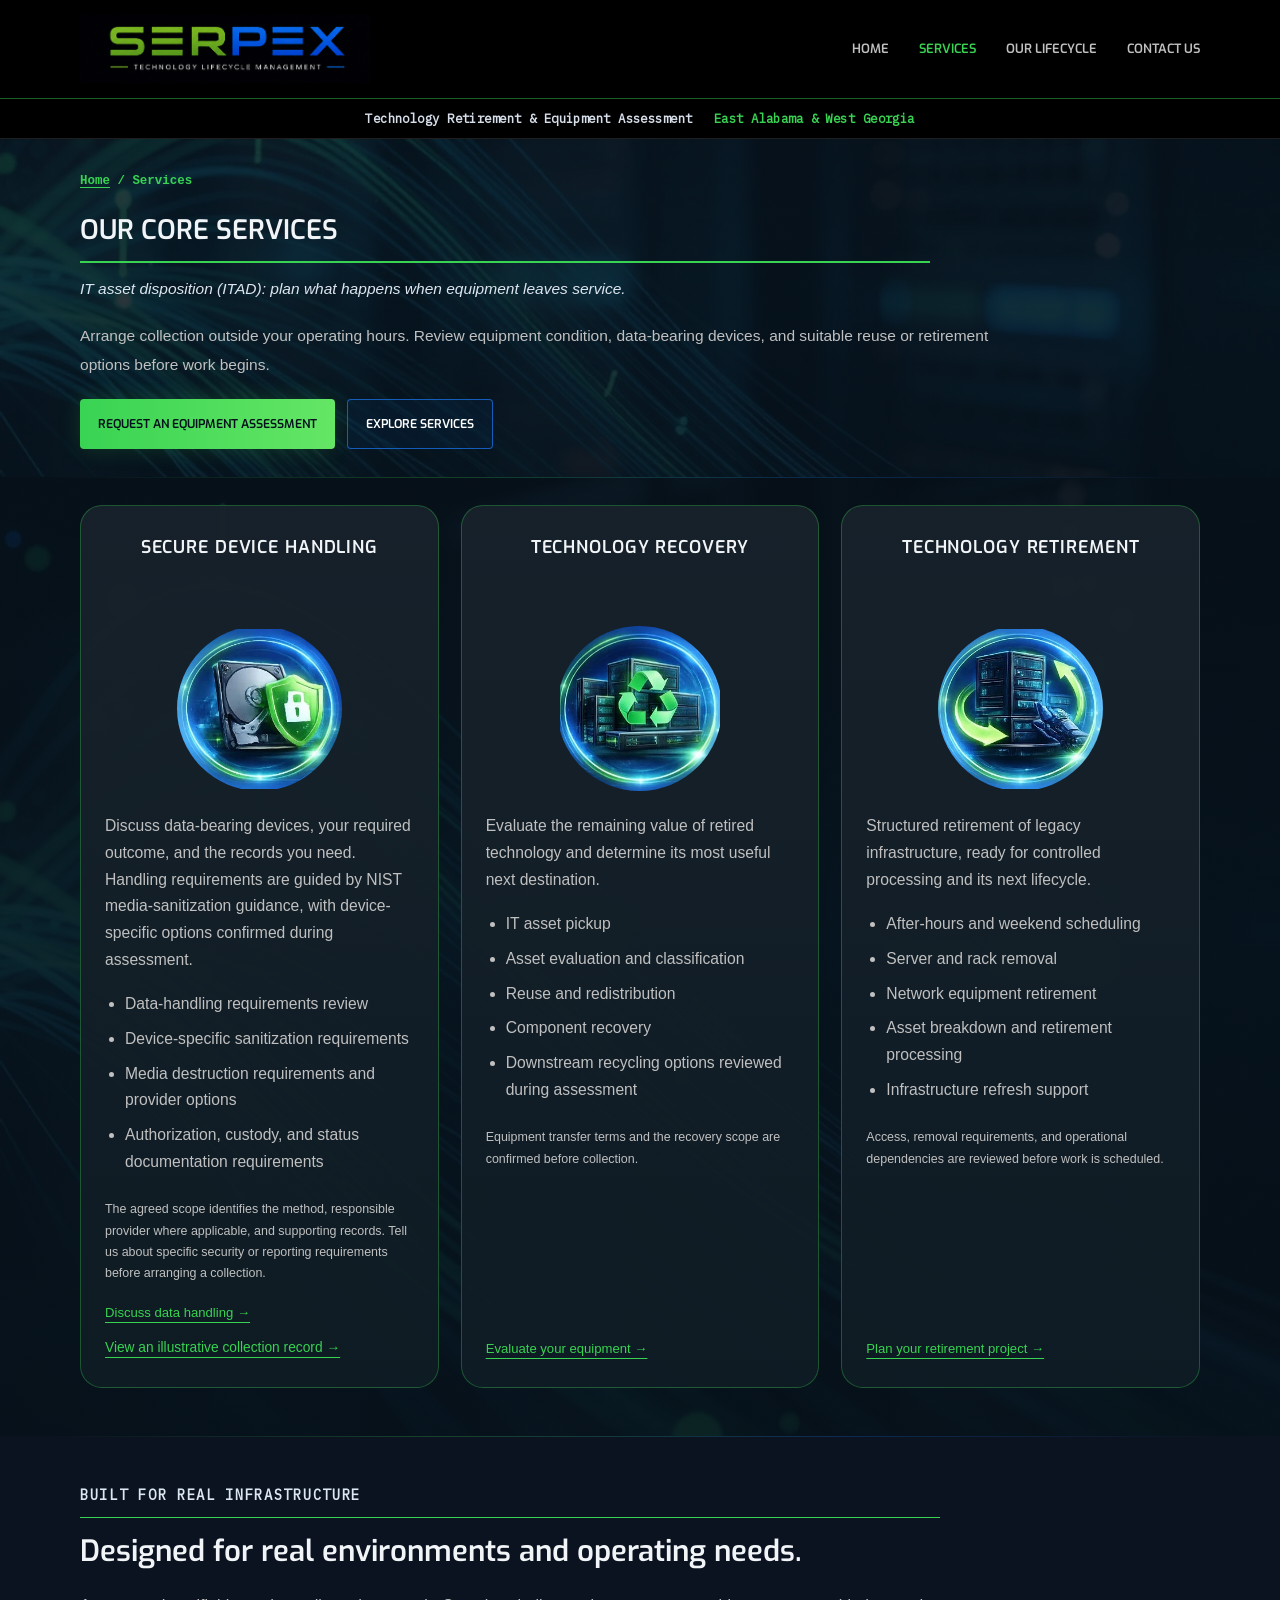
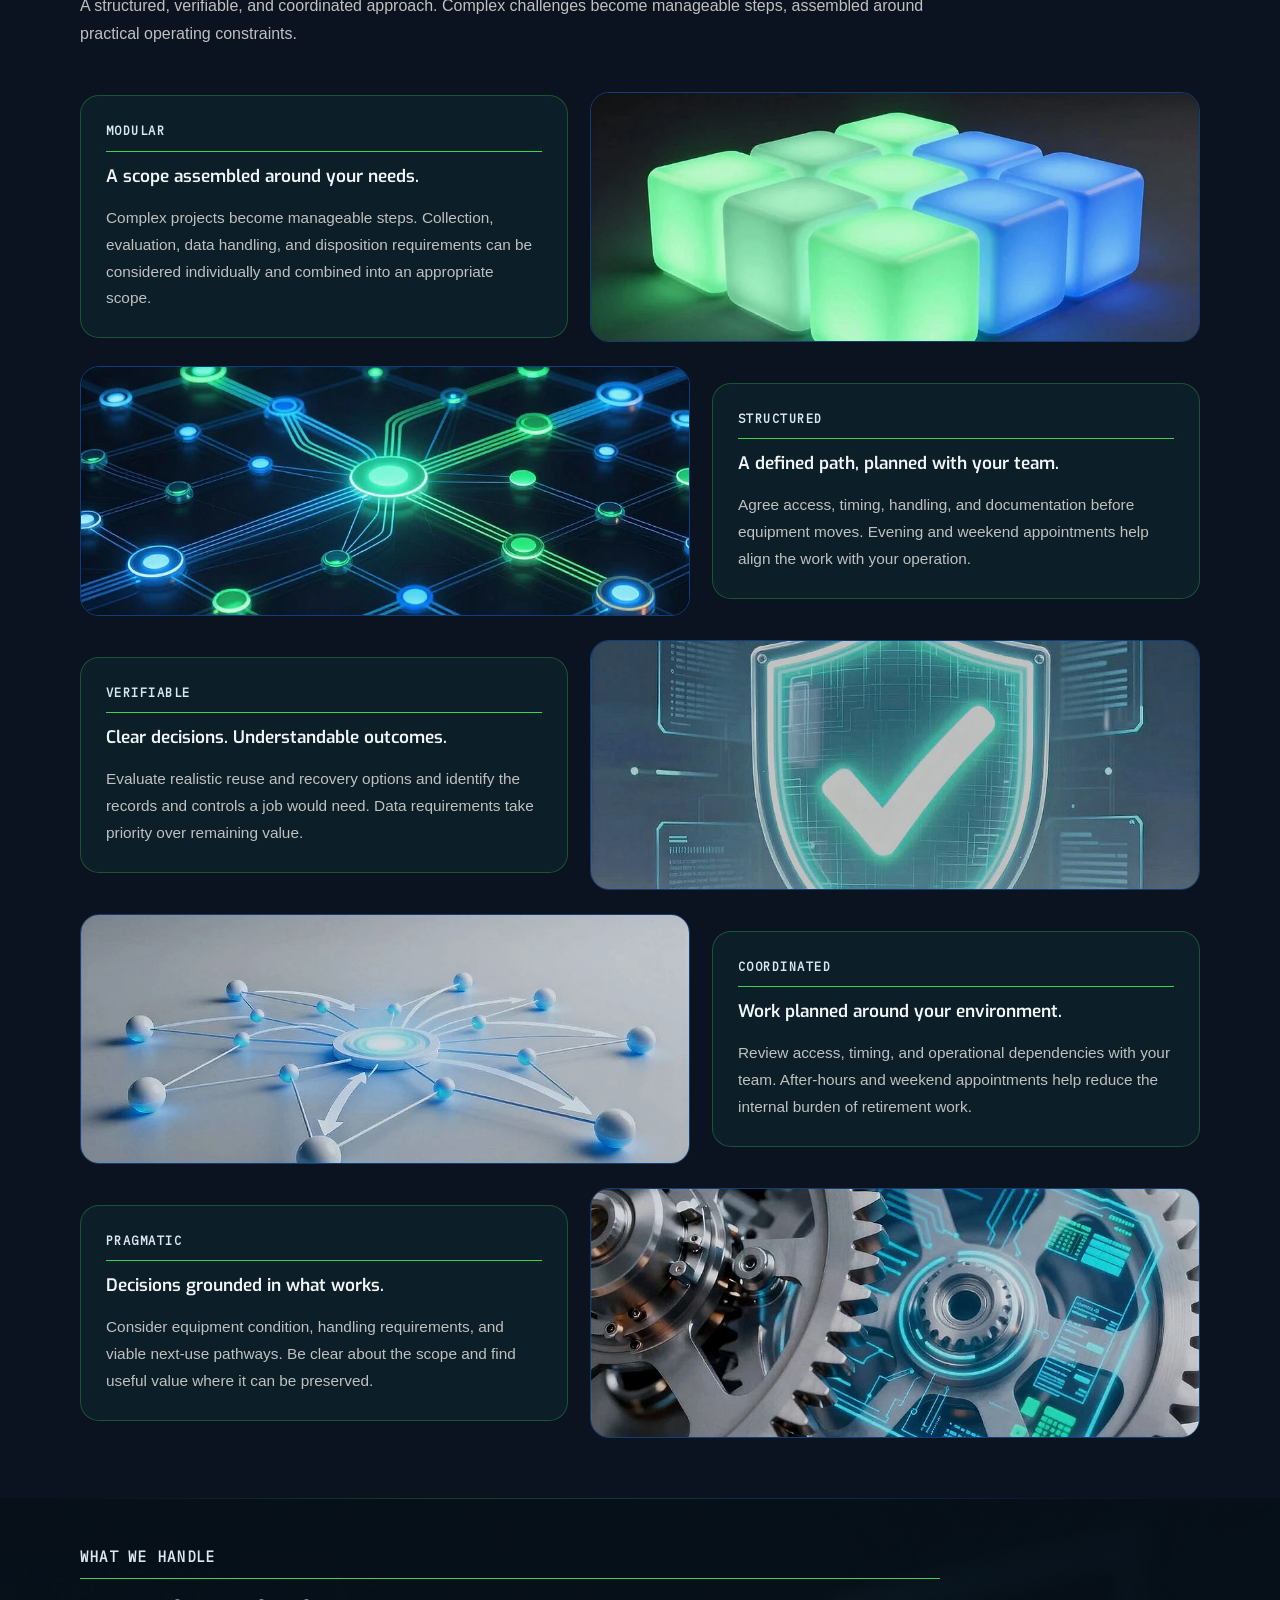
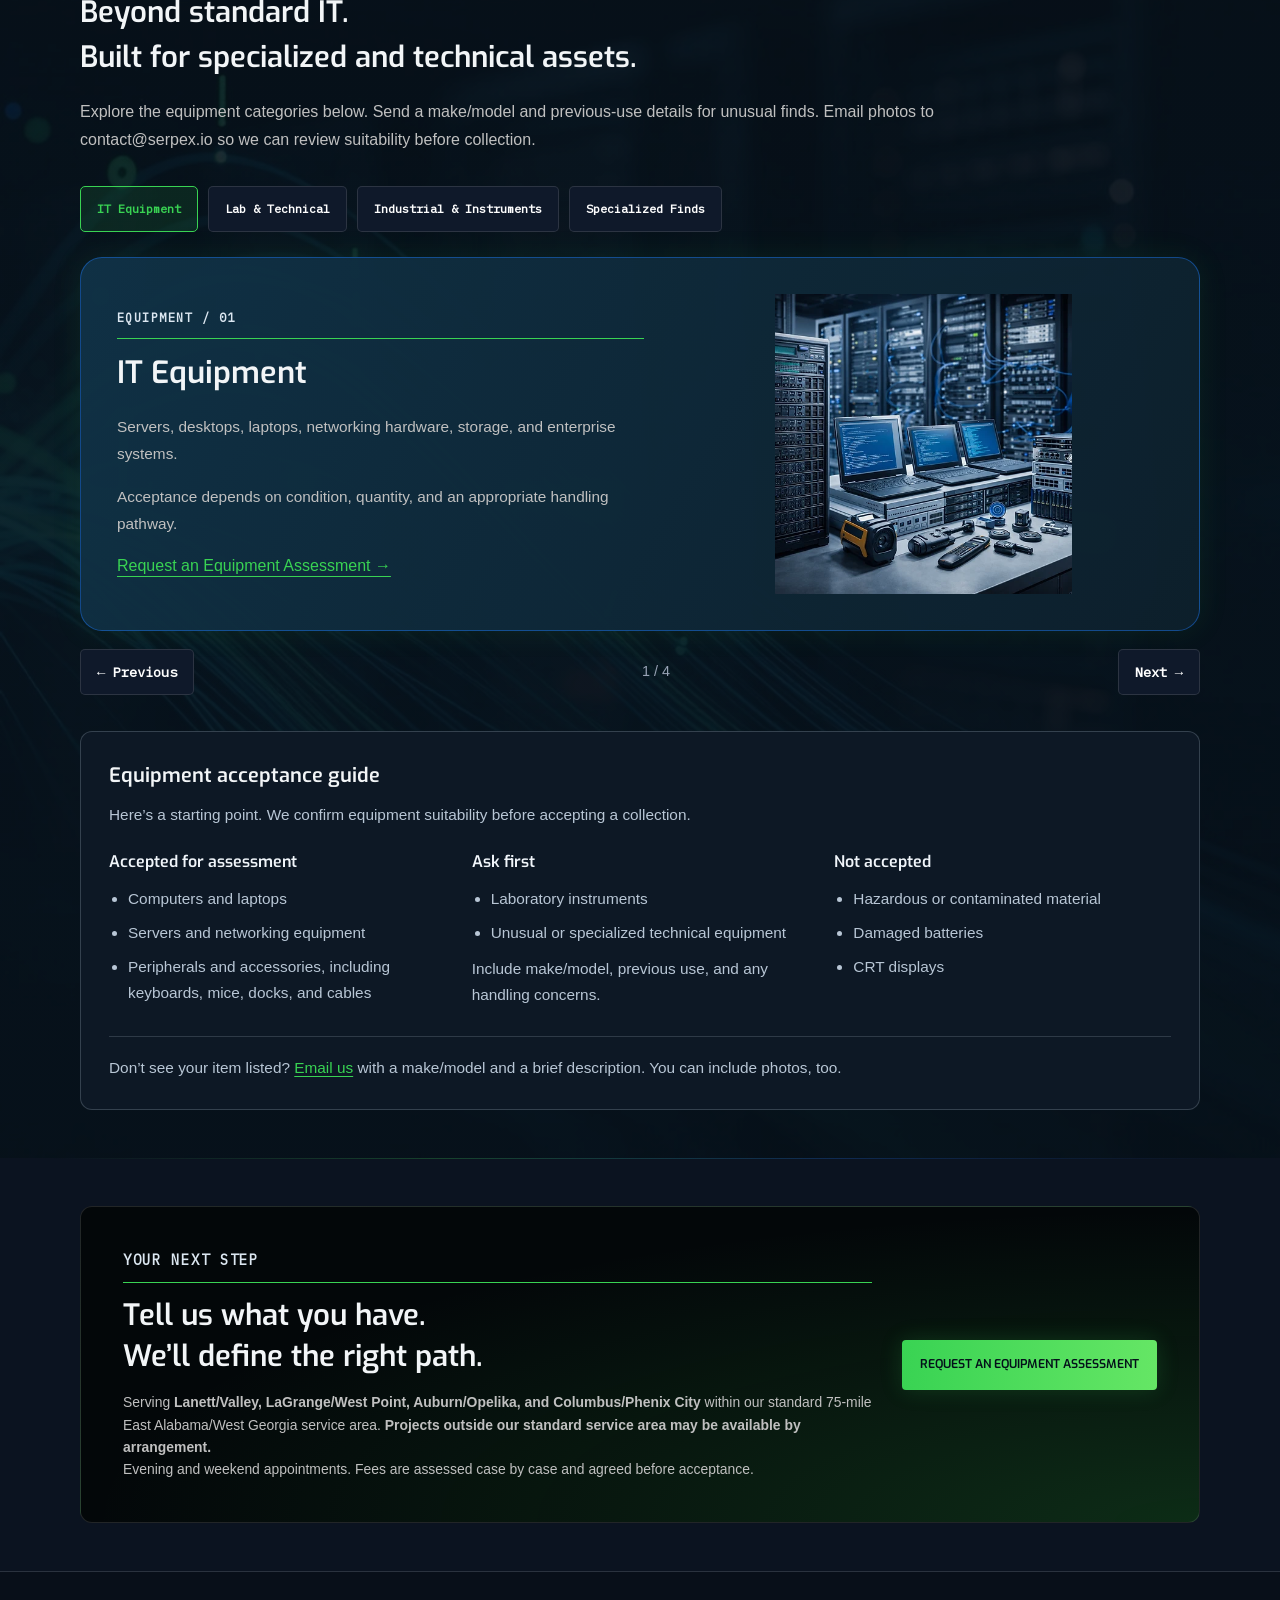
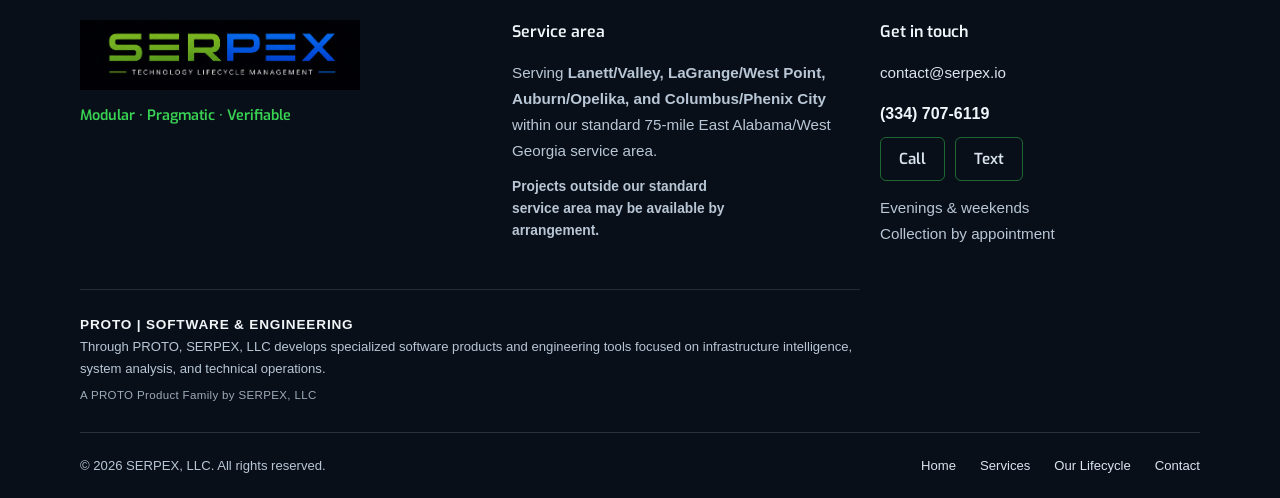
<file: services.html>
<!DOCTYPE html>
<html lang="en">

<head>
    <meta charset="UTF-8">
    <meta name="viewport" content="width=device-width, initial-scale=1.0">

    <title>Serpex Services | Technology Recovery, Data Handling &amp; Retirement</title>

    <meta name="description" content="Explore Serpex technology recovery, secure device handling, and after-hours technology retirement inquiries across East Alabama and West Georgia.">

    

<link rel="icon" href="assets/logo-circle-transparent.png" type="image/png">
<link rel="canonical" href="https://serpex.io/services.html">
<meta property="og:title" content="Serpex Services | Technology Recovery, Data Handling &amp; Retirement">
<meta property="og:description" content="Explore Serpex technology recovery, secure device handling, and after-hours technology retirement inquiries across East Alabama and West Georgia.">
<meta property="og:type" content="website">
<meta property="og:url" content="https://serpex.io/services.html">
<meta property="og:image" content="https://serpex.io/assets/after-hours.webp">
<meta name="twitter:card" content="summary_large_image">


<link rel="stylesheet" href="assets/site.css">
<link rel="stylesheet" href="assets/services.css">
<link rel="stylesheet" href="assets/customer.css">
<!-- Google tag (gtag.js) -->
<script async src="https://www.googletagmanager.com/gtag/js?id=G-M96R1WY7JR"></script>
<script>
  window.dataLayer = window.dataLayer || [];
  function gtag(){dataLayer.push(arguments);}
  gtag('js', new Date());
  gtag('config', 'G-M96R1WY7JR');
</script>
</head>


<body class="source-services">
<a class="skip-link" href="#main">Skip to content</a>
<header><div class="container"><nav aria-label="Main navigation">
<a href="/" aria-label="Serpex home"><img src="assets/serpex-wordmark-tagline.png" alt="Serpex — Technology Lifecycle Management" class="nav-logo"></a>
<button class="menu-toggle" type="button" aria-expanded="false" aria-controls="navigation">Menu</button>
<div class="nav-links" id="navigation"><a href="index.html">Home</a><a href="services.html" aria-current="page">Services</a><a href="lifecycle.html">Our Lifecycle</a><a href="index.html#contact">Contact Us</a></div>
</nav></div><div class="region-bar">Technology Retirement &amp; Equipment Assessment <span>East Alabama &amp; West Georgia</span></div></header>
<main id="main"><section class="page-hero"><div class="container"><div class="breadcrumb"><a href="index.html">Home</a> / Services</div><div class="services-title"><h1>Our Core Services</h1></div><p class="services-subtitle">IT asset disposition (ITAD): plan what happens when equipment leaves service.</p><p>Arrange collection outside your operating hours. Review equipment condition, data-bearing devices, and suitable reuse or retirement options before work begins.</p><div class="hero-actions"><a href="index.html?service=Equipment%20evaluation#contact" class="button button-primary">Request an Equipment Assessment</a><a href="#service-details" class="button button-secondary">Explore Services</a></div></div></section>
<section class="section" id="service-details"><div class="container"><div class="service-grid">
<article class="service-card"><img class="service-picture" src="assets/wix/secure-handling.webp" alt="Illustration of storage media and a security shield" width="292" height="284"><div class="service-number">01 / SECURE</div><h3>Secure Device Handling</h3><p>Discuss data-bearing devices, your required outcome, and the records you need. Handling requirements are guided by NIST media-sanitization guidance, with device-specific options confirmed during assessment.</p><ul><li>Data-handling requirements review</li><li>Device-specific sanitization requirements</li><li>Media destruction requirements and provider options</li><li>Authorization, custody, and status documentation requirements</li></ul><p class="service-detail-note">The agreed scope identifies the method, responsible provider where applicable, and supporting records. Tell us about specific security or reporting requirements before arranging a collection.</p><a class="text-link" href="index.html?service=Secure%20device%20handling#contact">Discuss data handling →</a><a class="text-link sample-link" href="assets/Serpex-Record-Templates-2.pdf">View an illustrative collection record →</a></article>
<article class="service-card"><img class="service-picture" src="assets/wix/technology-recovery.webp" alt="Illustration of technology recovery and reuse" width="279" height="287"><div class="service-number">02 / RECOVER</div><h3>Technology Recovery</h3><p>Evaluate the remaining value of retired technology and determine its most useful next destination.</p><ul><li>IT asset pickup</li><li>Asset evaluation and classification</li><li>Reuse and redistribution</li><li>Component recovery</li><li>Downstream recycling options reviewed during assessment</li></ul><p class="service-detail-note">Equipment transfer terms and the recovery scope are confirmed before collection.</p><a class="text-link" href="index.html?service=Equipment%20evaluation#contact">Evaluate your equipment →</a></article>
<article class="service-card"><img class="service-picture" src="assets/wix/technology-retirement.webp" alt="Illustration of retired servers and networking equipment" width="288" height="280"><div class="service-number">03 / RETIRE</div><h3>Technology Retirement</h3><p>Structured retirement of legacy infrastructure, ready for controlled processing and its next lifecycle.</p><ul><li>After-hours and weekend scheduling</li><li>Server and rack removal</li><li>Network equipment retirement</li><li>Asset breakdown and retirement processing</li><li>Infrastructure refresh support</li></ul><p class="service-detail-note">Access, removal requirements, and operational dependencies are reviewed before work is scheduled.</p><a class="text-link" href="index.html?service=Technology%20retirement#contact">Plan your retirement project →</a></article>
</div></div></section>
<section class="section"><div class="container"><div class="section-heading"><div class="section-label">Built for Real Infrastructure</div><h2>Designed for real environments and operating needs.</h2><p>A structured, verifiable, and coordinated approach. Complex challenges become manageable steps, assembled around practical operating constraints.</p></div>
<article class="image-feature"><img class="feature-picture" src="assets/wix/modular.webp" alt="Glowing interlocking green and blue modules" loading="lazy"><div><div class="section-label">Modular</div><h3>A scope assembled around your needs.</h3><p>Complex projects become manageable steps. Collection, evaluation, data handling, and disposition requirements can be considered individually and combined into an appropriate scope.</p></div></article>
<article class="image-feature"><img class="feature-picture" src="assets/wix/structured.webp" alt="Connected green and blue nodes illustrating a defined system" loading="lazy"><div><div class="section-label">Structured</div><h3>A defined path, planned with your team.</h3><p>Agree access, timing, handling, and documentation before equipment moves. Evening and weekend appointments help align the work with your operation.</p></div></article>
<article class="image-feature"><img class="feature-picture" src="assets/wix/verifiable.webp" alt="Illustration of a security shield with a check mark" loading="lazy"><div><div class="section-label">Verifiable</div><h3>Clear decisions. Understandable outcomes.</h3><p>Evaluate realistic reuse and recovery options and identify the records and controls a job would need. Data requirements take priority over remaining value.</p></div></article>
<article class="image-feature"><img class="feature-picture" src="assets/wix/coordinated.webp" alt="Connected elements illustrating coordinated execution" loading="lazy"><div><div class="section-label">Coordinated</div><h3>Work planned around your environment.</h3><p>Review access, timing, and operational dependencies with your team. After-hours and weekend appointments help reduce the internal burden of retirement work.</p></div></article><article class="image-feature"><img class="feature-picture" src="assets/wix/pragmatic.webp" alt="Mechanical and electronic components illustrating practical problem solving" loading="lazy"><div><div class="section-label">Pragmatic</div><h3>Decisions grounded in what works.</h3><p>Consider equipment condition, handling requirements, and viable next-use pathways. Be clear about the scope and find useful value where it can be preserved.</p></div></article></div></section>
<section class="section" id="equipment-types"><div class="container"><div class="section-heading"><div class="section-label">What We Handle</div><h2>Beyond standard IT.<br>Built for specialized and technical assets.</h2><p>Explore the equipment categories below. Send a make/model and previous-use details for unusual finds. Email photos to contact@serpex.io so we can review suitability before collection.</p></div><div data-viewer><div class="selector" role="group" aria-label="Equipment categories"><button type="button" data-panel aria-controls="equipment-0" aria-pressed="true">IT Equipment</button><button type="button" data-panel aria-controls="equipment-1" aria-pressed="false">Lab & Technical</button><button type="button" data-panel aria-controls="equipment-2" aria-pressed="false">Industrial & Instruments</button><button type="button" data-panel aria-controls="equipment-3" aria-pressed="false">Specialized Finds</button></div><article class="viewer-panel" id="equipment-0" aria-label="IT Equipment"><div><div class="section-label">Equipment / 01</div><h3>IT Equipment</h3><p>Servers, desktops, laptops, networking hardware, storage, and enterprise systems.</p><p>Acceptance depends on condition, quantity, and an appropriate handling pathway.</p><a class="text-link" href="index.html?service=Equipment%20evaluation#contact">Request an Equipment Assessment →</a></div><img src="assets/wix/equipment-it.webp" alt="Illustration of it equipment" loading="lazy"></article><article class="viewer-panel" id="equipment-1" aria-label="Lab & Technical"><div><div class="section-label">Equipment / 02</div><h3>Lab & Technical</h3><p>Test equipment, diagnostic systems, lab instrumentation, and specialized electronic devices.</p><p>Acceptance depends on condition, quantity, and an appropriate handling pathway.</p><a class="text-link" href="index.html?service=Equipment%20evaluation#contact">Request an Equipment Assessment →</a></div><img src="assets/wix/equipment-lab.webp" alt="Illustration of lab & technical" loading="lazy"></article><article class="viewer-panel" id="equipment-2" aria-label="Industrial & Instruments"><div><div class="section-label">Equipment / 03</div><h3>Industrial & Instruments</h3><p>Precision instruments, small-scale industrial equipment, control systems, and technical components.</p><p>Acceptance depends on condition, quantity, and an appropriate handling pathway.</p><a class="text-link" href="index.html?service=Equipment%20evaluation#contact">Request an Equipment Assessment →</a></div><img src="assets/wix/equipment-industrial.webp" alt="Illustration of industrial & instruments" loading="lazy"></article><article class="viewer-panel" id="equipment-3" aria-label="Specialized Finds"><div><div class="section-label">Equipment / 04</div><h3>Specialized Finds</h3><p>Non-standard, unusual, and one-off equipment reviewed individually for practical recovery and handling.</p><p>Acceptance depends on condition, quantity, and an appropriate handling pathway.</p><a class="text-link" href="index.html?service=Equipment%20evaluation#contact">Request an Equipment Assessment →</a></div><img src="assets/wix/equipment-specialized.webp" alt="Illustration of specialized finds" loading="lazy"></article><div class="viewer-controls"><button type="button" data-previous aria-label="Previous equipment category">← Previous</button><output aria-live="polite"></output><button type="button" data-next aria-label="Next equipment category">Next →</button></div></div><div class="equipment-guide" id="equipment-guide">
<h3>Equipment acceptance guide</h3>
<p class="guide-intro">Here’s a starting point. We confirm equipment suitability before accepting a collection.</p>
<div class="equipment-guide-grid">
<article><h4>Accepted for assessment</h4><ul><li>Computers and laptops</li><li>Servers and networking equipment</li><li>Peripherals and accessories, including keyboards, mice, docks, and cables</li></ul></article>
<article><h4>Ask first</h4><ul><li>Laboratory instruments</li><li>Unusual or specialized technical equipment</li></ul><p>Include make/model, previous use, and any handling concerns.</p></article>
<article><h4>Not accepted</h4><ul><li>Hazardous or contaminated material</li><li>Damaged batteries</li><li>CRT displays</li></ul></article>
</div>
<p class="guide-contact">Don’t see your item listed? <a href="mailto:contact@serpex.io?subject=Equipment%20acceptance%20question">Email us</a> with a make/model and a brief description. You can include photos, too.</p>
</div></div></section><section class="section"><div class="container"><div class="page-cta"><div><div class="section-label">Your next step</div><h2>Tell us what you have.<br>We’ll define the right path.</h2><p>Serving <strong>Lanett/Valley, LaGrange/West Point, Auburn/Opelika, and Columbus/Phenix City</strong> within our standard 75-mile East Alabama/West Georgia service area. <strong>Projects outside our standard service area may be available by arrangement.</strong><br>Evening and weekend appointments. Fees are assessed case by case and agreed before acceptance.</p></div><div class="hero-actions"><a href="index.html?service=Equipment%20evaluation#contact" class="button button-primary">Request an Equipment Assessment</a></div></div></div></section></main><footer class="site-footer"><div class="container">
<div class="footer-content">
<div class="footer-brand"><a href="index.html" aria-label="Serpex home"><img src="assets/serpex-wordmark-tagline.png" alt="Serpex — Technology Lifecycle Management" class="footer-logo"></a><p class="footer-values">Modular · Pragmatic · Verifiable</p></div>
<div class="footer-area"><h2>Service area</h2><p>Serving <strong>Lanett/Valley, LaGrange/West Point, Auburn/Opelika, and Columbus/Phenix City</strong> within our standard 75-mile East Alabama/West Georgia service area.</p><p class="footer-arrangement"><strong>Projects outside our standard service area may be available by arrangement.</strong></p></div>
<div class="footer-contact"><h2>Get in touch</h2><a href="mailto:contact@serpex.io">contact@serpex.io</a><p class="contact-phone">(334) 707-6119</p><span class="phone-actions"><a href="tel:+13347076119">Call</a><a href="sms:+13347076119">Text</a></span><p>Evenings &amp; weekends<br>Collection by appointment</p></div>
</div>
<div class="proto-footer" aria-label="PROTO software and engineering"><div class="proto-footer-heading">PROTO | Software &amp; Engineering</div><p>Through PROTO, SERPEX, LLC develops specialized software products and engineering tools focused on infrastructure intelligence, system analysis, and technical operations.</p><p class="proto-footer-attribution">A PROTO Product Family by SERPEX, LLC</p></div>
<div class="footer-bottom"><p>&copy; 2026 SERPEX, LLC. All rights reserved.</p><nav aria-label="Footer navigation"><a href="index.html">Home</a><a href="services.html">Services</a><a href="lifecycle.html">Our Lifecycle</a><a href="index.html#contact">Contact</a></nav></div>
</div></footer>
<script src="assets/site.js" defer></script>
<script src="assets/inquiry-tracking.js" defer></script></body></html>
</file>
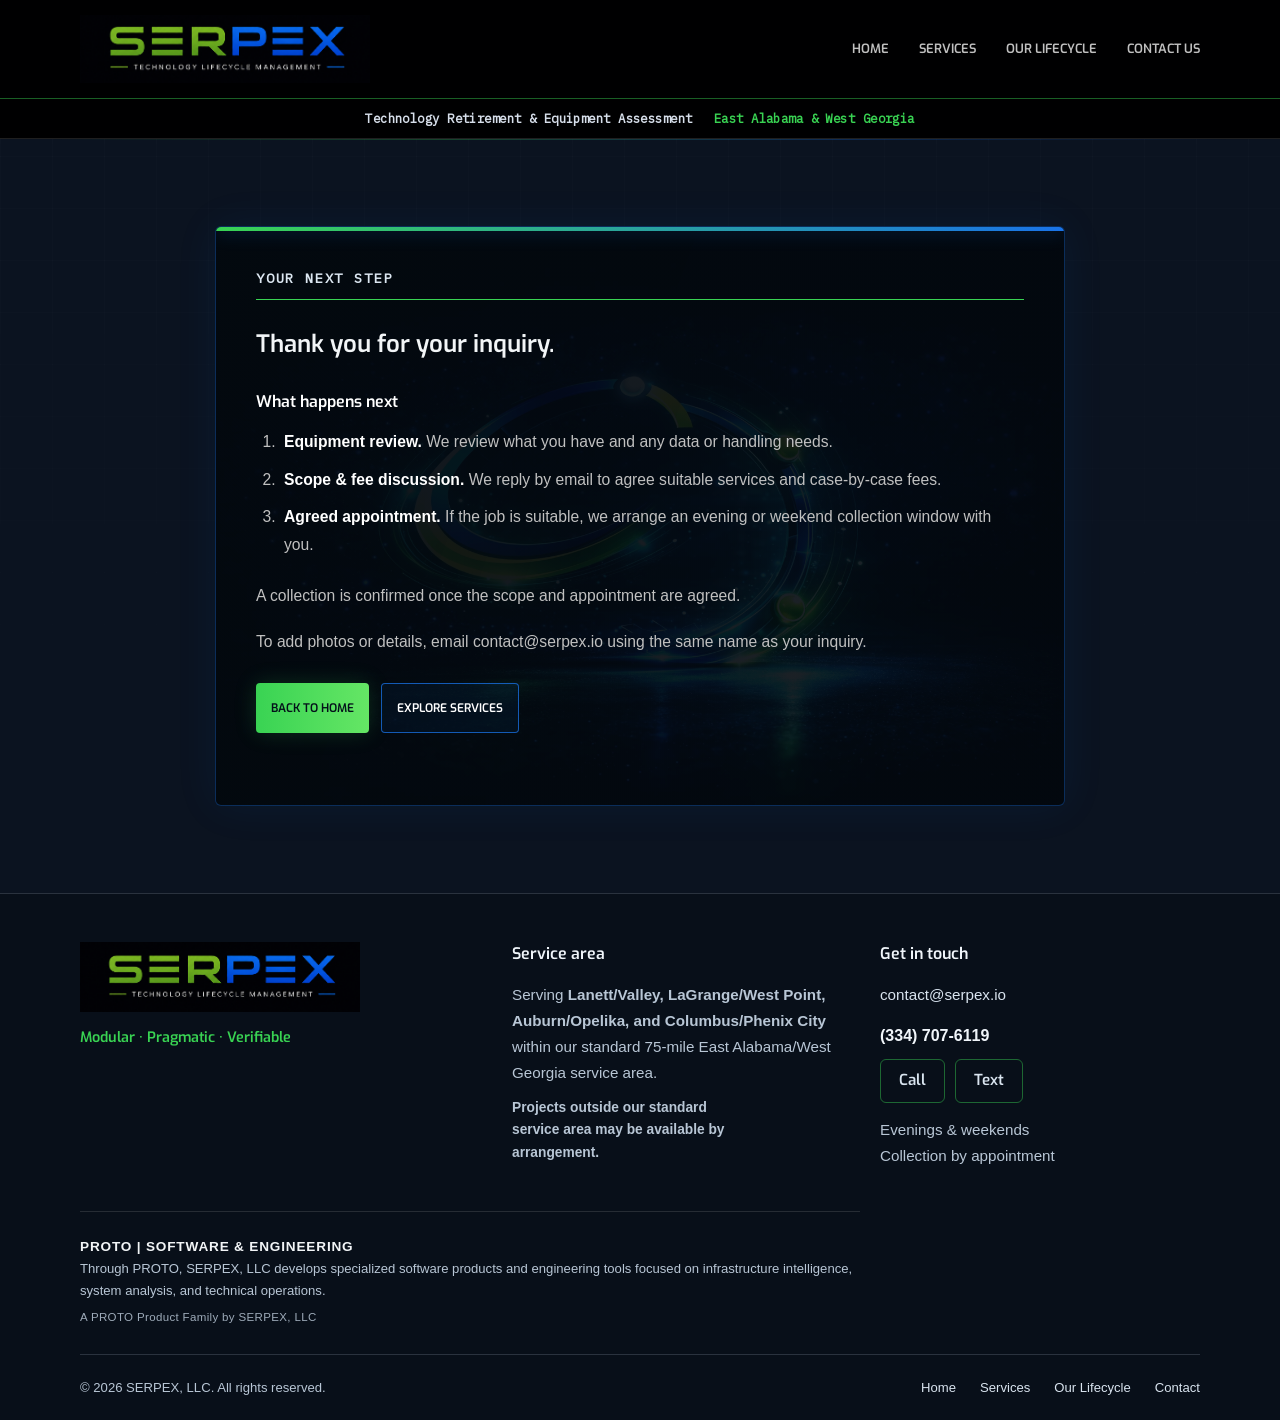
<file: thanks.html>
<!DOCTYPE html>
<html lang="en">

<head>
    <meta charset="UTF-8">
    <meta name="viewport" content="width=device-width, initial-scale=1.0">

    <title>Thank You | Serpex</title><meta name="robots" content="noindex">

    <meta name="description" content="Serpex provides technology recovery, secure device handling, and technology retirement in East Alabama and West Georgia. Evening and weekend collection within 75 miles of ZIP 36863.">

    

<link rel="icon" href="assets/logo-circle-transparent.png" type="image/png">
<link rel="canonical" href="https://serpex.io/thanks.html">
<meta property="og:title" content="Serpex | Think Outside the Circle">
<meta property="og:description" content="Evening and weekend collection within 75 miles of ZIP 36863. Clear handling, data-aware decisions, and a practical next use for retired technology.">
<meta property="og:type" content="website">
<meta property="og:url" content="https://serpex.io/">
<meta property="og:image" content="https://serpex.io/assets/after-hours.webp">
<meta name="twitter:card" content="summary_large_image">


<link rel="stylesheet" href="assets/site.css">
<link rel="stylesheet" href="assets/home.css">
<link rel="stylesheet" href="assets/customer.css">
<!-- Google tag (gtag.js) -->
<script async src="https://www.googletagmanager.com/gtag/js?id=G-M96R1WY7JR"></script>
<script>
  window.dataLayer = window.dataLayer || [];
  function gtag(){dataLayer.push(arguments);}
  gtag('js', new Date());
  gtag('config', 'G-M96R1WY7JR');
</script>
</head>


<body class="source-home">
<a class="skip-link" href="#main">Skip to content</a>
<header><div class="container"><nav aria-label="Main navigation">
<a href="/" aria-label="Serpex home"><img src="assets/serpex-wordmark-tagline.png" alt="Serpex — Technology Lifecycle Management" class="nav-logo"></a>
<button class="menu-toggle" type="button" aria-expanded="false" aria-controls="navigation">Menu</button>
<div class="nav-links" id="navigation"><a href="index.html" >Home</a><a href="services.html">Services</a><a href="lifecycle.html">Our Lifecycle</a><a href="index.html#contact">Contact Us</a></div>
</nav></div><div class="region-bar">Technology Retirement &amp; Equipment Assessment <span>East Alabama &amp; West Georgia</span></div></header>
<main id="main"><section class="section confirmation"><div class="container"><div class="contact-box"><div class="section-label">Your next step</div><h1>Thank you for your inquiry.</h1><div class="inquiry-expectations"><h3>What happens next</h3><ol><li><strong>Equipment review.</strong> We review what you have and any data or handling needs.</li><li><strong>Scope &amp; fee discussion.</strong> We reply by email to agree suitable services and case-by-case fees.</li><li><strong>Agreed appointment.</strong> If the job is suitable, we arrange an evening or weekend collection window with you.</li></ol></div><p>A collection is confirmed once the scope and appointment are agreed.</p><p>To add photos or details, email <a href="mailto:contact@serpex.io">contact@serpex.io</a> using the same name as your inquiry.</p><div class="hero-actions"><a class="button button-primary" href="index.html">Back to Home</a><a class="button button-secondary" href="services.html">Explore Services</a></div></div></div></section></main><footer class="site-footer"><div class="container">
<div class="footer-content">
<div class="footer-brand"><a href="index.html" aria-label="Serpex home"><img src="assets/serpex-wordmark-tagline.png" alt="Serpex — Technology Lifecycle Management" class="footer-logo"></a><p class="footer-values">Modular · Pragmatic · Verifiable</p></div>
<div class="footer-area"><h2>Service area</h2><p>Serving <strong>Lanett/Valley, LaGrange/West Point, Auburn/Opelika, and Columbus/Phenix City</strong> within our standard 75-mile East Alabama/West Georgia service area.</p><p class="footer-arrangement"><strong>Projects outside our standard service area may be available by arrangement.</strong></p></div>
<div class="footer-contact"><h2>Get in touch</h2><a href="mailto:contact@serpex.io">contact@serpex.io</a><p class="contact-phone">(334) 707-6119</p><span class="phone-actions"><a href="tel:+13347076119">Call</a><a href="sms:+13347076119">Text</a></span><p>Evenings &amp; weekends<br>Collection by appointment</p></div>
</div>
<div class="proto-footer" aria-label="PROTO software and engineering"><div class="proto-footer-heading">PROTO | Software &amp; Engineering</div><p>Through PROTO, SERPEX, LLC develops specialized software products and engineering tools focused on infrastructure intelligence, system analysis, and technical operations.</p><p class="proto-footer-attribution">A PROTO Product Family by SERPEX, LLC</p></div>
<div class="footer-bottom"><p>&copy; 2026 SERPEX, LLC. All rights reserved.</p><nav aria-label="Footer navigation"><a href="index.html">Home</a><a href="services.html">Services</a><a href="lifecycle.html">Our Lifecycle</a><a href="index.html#contact">Contact</a></nav></div>
</div></footer>
<script src="assets/site.js" defer></script>
<script src="assets/inquiry-tracking.js" defer></script></body></html>
</file>
<file: assets/site.css>
/* ==================================================
           SERPEX BRAND
        ================================================== */

        :root {
            --serpex-green: #39D353;
            --serpex-blue: #1A73E8;
            --serpex-silver: #C0C0C0;
            --serpex-dark: #0B1220;

            --black: #05080D;
            --surface: #0F192A;
            --surface-light: #111D31;
            --white: #FFFFFF;
            --muted: #98A3B5;

            --border: rgba(192, 192, 192, 0.16);
        }


        /* ==================================================
           RESET
        ================================================== */

        * {
            margin: 0;
            padding: 0;
            box-sizing: border-box;
        }

        html {
            scroll-behavior: smooth;
        }

        body {
            font-family: "A2 Gothic", Arial, Helvetica, sans-serif;

            background:
                radial-gradient(
                    circle at 82% 10%,
                    rgba(26, 115, 232, 0.14),
                    transparent 28%
                ),
                radial-gradient(
                    circle at 8% 65%,
                    rgba(57, 211, 83, 0.08),
                    transparent 26%
                ),
                linear-gradient(
                    180deg,
                    var(--black),
                    var(--serpex-dark) 38%,
                    #08101B 100%
                );

            color: var(--white);

            line-height: 1.6;

            overflow-x: hidden;
        }


        /* Background grid */

        body::before {
            content: "";

            position: fixed;

            inset: 0;

            z-index: -2;

            pointer-events: none;

            background-image:
                linear-gradient(
                    rgba(255,255,255,0.018) 1px,
                    transparent 1px
                ),
                linear-gradient(
                    90deg,
                    rgba(255,255,255,0.018) 1px,
                    transparent 1px
                );

            background-size: 52px 52px;

            mask-image:
                linear-gradient(
                    to bottom,
                    rgba(0,0,0,.85),
                    transparent 90%
                );
        }


        a {
            color: inherit;
            text-decoration: none;
        }

        img {
            max-width: 100%;
        }

        .container {
            width: min(1180px, 92%);
            margin: 0 auto;
        }


        /* ==================================================
           HEADER
        ================================================== */

        header {
            position: sticky;

            top: 0;

            z-index: 1000;

            background: rgba(5, 8, 13, 0.90);

            backdrop-filter: blur(14px);

            border-bottom: 1px solid var(--border);
        }


        nav {
            min-height: 82px;

            display: flex;

            align-items: center;

            justify-content: space-between;

            gap: 30px;
        }


        .nav-logo {
            display: block;

            width: 170px;

            height: auto;
        }


        .nav-links {
            display: flex;

            align-items: center;

            gap: 30px;

            color: var(--serpex-silver);

            font-size: .92rem;

            letter-spacing: .04em;
        }


        .nav-links a {
            position: relative;

            transition: color .2s ease;
        }


        .nav-links a:hover {
            color: var(--white);
        }


        .nav-links a::after {
            content: "";

            position: absolute;

            left: 0;

            bottom: -8px;

            width: 100%;

            height: 2px;

            transform: scaleX(0);

            transform-origin: left;

            background:
                linear-gradient(
                    90deg,
                    var(--serpex-green),
                    var(--serpex-blue)
                );

            transition: transform .2s ease;
        }


        .nav-links a:hover::after {
            transform: scaleX(1);
        }


        /* ==================================================
           HERO
        ================================================== */

        .hero {
            min-height: 88vh;

            display: flex;

            align-items: center;

            position: relative;

            overflow: hidden;

            padding: 110px 0 95px;
        }


        .hero::before {
            content: "";

            position: absolute;

            width: 700px;
            height: 700px;

            border-radius: 50%;

            right: -280px;
            top: -220px;

            background:
                radial-gradient(
                    circle,
                    rgba(26,115,232,.20),
                    transparent 66%
                );

            filter: blur(10px);
        }


        .hero::after {
            content: "";

            position: absolute;

            width: 560px;
            height: 560px;

            border-radius: 50%;

            left: -250px;
            bottom: -280px;

            background:
                radial-gradient(
                    circle,
                    rgba(57,211,83,.12),
                    transparent 66%
                );

            filter: blur(10px);
        }


        .hero-grid {
            position: relative;

            z-index: 2;

            display: grid;

            grid-template-columns: 1.1fr .9fr;

            gap: 75px;

            align-items: center;
        }


        .eyebrow {
            display: inline-flex;

            align-items: center;

            gap: 12px;

            margin-bottom: 24px;

            color: var(--serpex-silver);

            font-size: .77rem;

            text-transform: uppercase;

            letter-spacing: .2em;
        }


        .eyebrow::before {
            content: "";

            width: 42px;

            height: 2px;

            background:
                linear-gradient(
                    90deg,
                    var(--serpex-green),
                    var(--serpex-blue)
                );

            box-shadow:
                0 0 12px rgba(26,115,232,.35);
        }


        .hero h1 {
            max-width: 850px;

            margin-bottom: 28px;

            font-size:
                clamp(3.4rem, 7vw, 6.7rem);

            line-height: .94;

            letter-spacing: -.05em;
        }


        .hero h1 span {
            display: block;
        }


        .hero h1 .accent {
            background:
                linear-gradient(
                    90deg,
                    var(--serpex-green) 0%,
                    #75E96E 38%,
                    var(--serpex-blue) 82%
                );

            -webkit-background-clip: text;

            background-clip: text;

            color: transparent;
        }


        .hero-description {
            max-width: 700px;

            margin-bottom: 36px;

            color: var(--serpex-silver);

            font-size: 1.13rem;
        }


        .hero-actions {
            display: flex;

            flex-wrap: wrap;

            gap: 14px;

            margin-bottom: 32px;
        }


        /* ==================================================
           BUTTONS
        ================================================== */

        .button {
            min-height: 50px;

            padding: 0 24px;

            border-radius: 6px;

            display: inline-flex;

            align-items: center;

            justify-content: center;

            font-size: .93rem;

            font-weight: 700;

            letter-spacing: .03em;

            transition:
                transform .2s ease,
                box-shadow .2s ease,
                border-color .2s ease;
        }


        .button:hover {
            transform: translateY(-2px);
        }


        .button-primary {
            background:
                linear-gradient(
                    90deg,
                    var(--serpex-green),
                    #65E665
                );

            color: #04101A;

            box-shadow:
                0 0 22px rgba(57,211,83,.18);
        }


        .button-primary:hover {
            box-shadow:
                0 0 30px rgba(57,211,83,.32);
        }


        .button-secondary {
            color: var(--white);

            border:
                1px solid rgba(26,115,232,.75);

            background:
                rgba(26,115,232,.06);
        }


        .button-secondary:hover {
            border-color: var(--serpex-blue);

            box-shadow:
                0 0 24px rgba(26,115,232,.18);
        }


        /* ==================================================
           DEVELOPMENT STATUS
        ================================================== */

        .status {
            display: inline-flex;

            align-items: center;

            gap: 10px;

            color: var(--muted);

            font-size: .86rem;
        }


        .status-dot {
            width: 8px;

            height: 8px;

            border-radius: 50%;

            background: var(--serpex-green);

            box-shadow:
                0 0 12px rgba(57,211,83,.85);
        }


        /* ==================================================
           HERO LOGO
        ================================================== */

        .hero-logo-wrap {
            min-height: 450px;

            display: flex;

            align-items: center;

            justify-content: center;

            position: relative;
        }


        .hero-logo-wrap::before {
            content: "";

            position: absolute;

            width: 420px;

            height: 420px;

            border-radius: 50%;

            background:
                radial-gradient(
                    circle,
                    rgba(26,115,232,.13),
                    transparent 68%
                );

            filter: blur(6px);
        }


        .hero-logo-wrap::after {
            content: "";

            position: absolute;

            width: 330px;

            height: 330px;

            border-radius: 50%;

            border:
                1px solid rgba(57,211,83,.08);

            box-shadow:
                0 0 60px rgba(26,115,232,.07);
        }


        .hero-logo {
            position: relative;

            z-index: 2;

            width: min(460px, 100%);

            height: auto;

            display: block;

            filter:
                drop-shadow(
                    0 0 25px
                    rgba(26,115,232,.20)
                )
                drop-shadow(
                    0 0 18px
                    rgba(57,211,83,.12)
                );
        }


        /* ==================================================
           STANDARD SECTIONS
        ================================================== */

        .section {
            position: relative;

            padding: 110px 0;
        }


        .section::before {
            content: "";

            position: absolute;

            top: 0;

            left: 50%;

            width: min(1180px,92%);

            transform: translateX(-50%);

            height: 1px;

            background:
                linear-gradient(
                    90deg,
                    transparent,
                    rgba(57,211,83,.25),
                    rgba(26,115,232,.25),
                    transparent
                );
        }


        .section-heading {
            max-width: 780px;

            margin-bottom: 56px;
        }


        .section-label {
            margin-bottom: 12px;

            color: var(--serpex-green);

            font-size: .77rem;

            font-weight: 700;

            text-transform: uppercase;

            letter-spacing: .19em;
        }


        .section-heading h2 {
            margin-bottom: 18px;

            font-size:
                clamp(2.2rem,4vw,3.6rem);

            line-height: 1.08;
        }


        .section-heading p {
            color: var(--serpex-silver);

            font-size: 1.04rem;
        }


        /* ==================================================
           SERVICES
        ================================================== */

        .service-grid {
            display: grid;

            grid-template-columns:
                repeat(3,minmax(0,1fr));

            gap: 20px;
        }


        .service-card {
            position: relative;

            overflow: hidden;

            padding: 36px;

            border-radius: 12px;

            border: 1px solid var(--border);

            background:
                linear-gradient(
                    180deg,
                    rgba(255,255,255,.015),
                    rgba(255,255,255,0)
                ),
                rgba(15,25,42,.90);

            transition:
                transform .24s ease,
                border-color .24s ease,
                box-shadow .24s ease;
        }


        .service-card:hover {
            transform: translateY(-5px);

            border-color:
                rgba(26,115,232,.45);

            box-shadow:
                0 18px 44px rgba(0,0,0,.28);
        }


        .service-card::after {
            content: "";

            position: absolute;

            left: 0;

            bottom: 0;

            width: 0;

            height: 3px;

            background:
                linear-gradient(
                    90deg,
                    var(--serpex-green),
                    var(--serpex-blue)
                );

            transition: width .26s ease;
        }


        .service-card:hover::after {
            width: 100%;
        }


        .service-number {
            margin-bottom: 18px;

            color: var(--serpex-green);

            font-size: .78rem;

            font-weight: 800;

            letter-spacing: .14em;
        }


        .service-card h3 {
            margin-bottom: 12px;

            font-size: 1.25rem;
        }


        .service-card p {
            color: var(--serpex-silver);
        }

        .service-card .service-tagline {
            margin-bottom: 18px;
            color: var(--serpex-silver);
            font-size: .95rem;
            font-weight: 700;
        }

        .service-card ul {
            margin: 0;
            padding-left: 20px;
            color: var(--serpex-silver);
        }

        .service-card li {
            margin-bottom: 8px;
        }


        /* ==================================================
           ABOUT
        ================================================== */

        .about-grid {
            display: grid;

            grid-template-columns:
                .82fr 1.18fr;

            gap: 70px;

            align-items: start;
        }


        .about-title {
            font-size:
                clamp(2.4rem,5vw,4rem);

            line-height: 1.05;
        }


        .accent-line {
            width: 90px;

            height: 4px;

            margin-top: 28px;

            background:
                linear-gradient(
                    90deg,
                    var(--serpex-green),
                    var(--serpex-blue)
                );

            box-shadow:
                0 0 18px rgba(26,115,232,.30);
        }


        .about-copy p {
            margin-bottom: 22px;

            color: var(--serpex-silver);

            font-size: 1.07rem;
        }


        /* ==================================================
           PROCESS
        ================================================== */

        .process-strip {
            display: grid;

            grid-template-columns:
                repeat(4,minmax(0,1fr));

            gap: 1px;

            overflow: hidden;

            border:
                1px solid var(--border);

            border-radius: 12px;

            background: var(--border);
        }


        .process-step {
            min-height: 210px;

            padding: 30px;

            background: var(--surface);

            transition:
                background .2s ease;
        }


        .process-step:hover {
            background: var(--surface-light);
        }


        .process-step span {
            display: block;

            margin-bottom: 18px;

            color: var(--serpex-blue);

            font-size: .77rem;

            font-weight: 800;

            letter-spacing: .14em;
        }


        .process-step h3 {
            margin-bottom: 10px;

            font-size: 1.12rem;
        }


        .process-step p {
            color: var(--serpex-silver);

            font-size: .94rem;
        }


        /* ==================================================
           WHO WE SERVE
        ================================================== */

        .audience-grid {
            display: grid;

            grid-template-columns:
                repeat(3,minmax(0,1fr));

            gap: 18px;
        }


        .audience-card {
            position: relative;

            min-height: 225px;

            overflow: hidden;

            padding: 30px;

            border-radius: 12px;

            border: 1px solid var(--border);

            background:
                rgba(15,25,42,.82);
        }


        .audience-card::before {
            content: "";

            position: absolute;

            width: 150px;

            height: 150px;

            top: -55px;

            right: -55px;

            border-radius: 50%;

            background:
                radial-gradient(
                    circle,
                    rgba(26,115,232,.13),
                    transparent 70%
                );
        }


        .audience-card:nth-child(2)::before {
            background:
                radial-gradient(
                    circle,
                    rgba(57,211,83,.12),
                    transparent 70%
                );
        }


        .audience-card h3 {
            margin-bottom: 10px;

            font-size: 1.18rem;
        }


        .audience-card p {
            color: var(--serpex-silver);
        }


        /* ==================================================
           CONTACT
        ================================================== */

        .contact-box {
            position: relative;

            overflow: hidden;

            padding: 60px;

            border-radius: 14px;

            border:
                1px solid rgba(26,115,232,.35);

            background:
                linear-gradient(
                    135deg,
                    rgba(57,211,83,.04),
                    rgba(26,115,232,.07)
                ),
                rgba(9,17,30,.94);

            box-shadow:
                0 0 44px rgba(26,115,232,.08);
        }


        .contact-box::before {
            content: "";

            position: absolute;

            top: 0;

            left: 0;

            width: 100%;

            height: 4px;

            background:
                linear-gradient(
                    90deg,
                    var(--serpex-green),
                    var(--serpex-blue)
                );

            box-shadow:
                0 0 18px rgba(26,115,232,.45);
        }


        .contact-box h2 {
            margin-bottom: 16px;

            font-size:
                clamp(2.3rem,5vw,3.7rem);

            line-height: 1.05;
        }


        .contact-box p {
            max-width: 660px;

            margin-bottom: 30px;

            color: var(--serpex-silver);

            font-size: 1.04rem;
        }


        /* ==================================================
           FOOTER
        ================================================== */

        footer {
            padding: 42px 0;

            border-top: 1px solid var(--border);

            background:
                rgba(5,8,13,.62);
        }


        .footer-content {
            display: flex;

            align-items: center;

            justify-content: space-between;

            gap: 30px;

            color: var(--muted);

            font-size: .87rem;
        }


        .footer-logo {
            display: block;

            width: 225px;

            height: auto;
        }


        /* ==================================================
           RESPONSIVE
        ================================================== */

        @media (max-width: 900px) {

            .hero-grid,
            .about-grid {
                grid-template-columns: 1fr;
            }

            .hero-grid {
                gap: 50px;
            }

            .hero-logo-wrap {
                min-height: 350px;
            }

            .hero-logo {
                width: min(380px,90%);
            }

            .service-grid,
            .audience-grid,
            .process-strip {
                grid-template-columns: 1fr;
            }
        }


        @media (max-width: 700px) {

            .nav-links {
                display: none;
            }

            .nav-logo {
                width: 145px;
            }

            .hero {
                min-height: auto;

                padding:
                    90px 0 70px;
            }

            .hero h1 {
                font-size:
                    clamp(3rem,15vw,5rem);
            }

            .section {
                padding: 80px 0;
            }

            .contact-box {
                padding: 38px 26px;
            }

            .footer-content {
                flex-direction: column;

                align-items: flex-start;
            }

            .footer-logo {
                width: 190px;
            }
        }

    

body {font-family:Arial,Helvetica,sans-serif}
.skip-link {position:fixed;top:10px;left:10px;z-index:2000;padding:12px;background:var(--white);color:var(--black);transform:translateY(-160%)}
.skip-link:focus {transform:none}
a:focus-visible,button:focus-visible,summary:focus-visible,input:focus-visible,select:focus-visible,textarea:focus-visible {outline:3px solid var(--serpex-green);outline-offset:5px}
section[id] {scroll-margin-top:100px}
.hero {min-height:auto;padding:85px 0 65px}
.hero-grid {grid-template-columns:1.1fr 1fr;gap:45px}
.hero h1 {font-size:clamp(2.8rem,4.5vw,4.7rem);line-height:1.04;letter-spacing:-.045em}
.hero-description {font-size:1.08rem;max-width:590px}
.eyebrow {letter-spacing:.12em;font-size:.74rem}
.hero-art {width:100%;height:auto;border-radius:20px;display:block}
.art-caption {color:var(--muted);font-size:.8rem;margin-top:12px}
.availability {display:flex;flex-wrap:wrap;gap:10px;margin-bottom:24px}
.pill {padding:7px 12px;border:1px solid var(--border);border-radius:999px;color:var(--serpex-silver);font-size:.82rem}
.hero-note {color:var(--muted);font-size:.86rem}
.quick-facts {display:grid;grid-template-columns:repeat(3,1fr);gap:24px;padding:28px 0;border-top:1px solid var(--border)}
.quick-facts strong {display:block;font-size:1rem;margin-bottom:5px}.quick-facts p {color:var(--serpex-silver);font-size:.92rem}
.section {padding:76px 0}.section-heading {margin-bottom:32px}.section-heading h2 {font-size:clamp(2rem,3.5vw,3rem)}
.service-card {padding:28px}.service-card h3 {font-size:1.2rem}.service-card p {margin-bottom:18px}
.service-card li {font-size:.94rem}.section-note {color:var(--muted);margin-top:24px;font-size:.92rem}
.equipment-grid {display:grid;grid-template-columns:1.3fr 1fr;gap:24px}
.equipment-box {padding:30px;border:1px solid var(--border);background:var(--surface);border-radius:12px}
.equipment-box h3 {margin-bottom:14px}.equipment-box p,.equipment-box li {color:var(--serpex-silver)}
.equipment-box ul {padding-left:20px}.equipment-box li {margin-bottom:8px}
.equipment-box.restricted {border-color:rgba(192,192,192,.3)}
.about-grid {grid-template-columns:1fr 1fr;gap:44px;align-items:center}.about-title {font-size:clamp(2rem,3.5vw,3rem);margin-bottom:22px}
.about-copy p {font-size:1rem}.about-copy ul {padding-left:20px;color:var(--serpex-silver)}.about-copy li {margin-bottom:10px}
.process-step {padding:24px;min-height:200px}.process-step span {color:var(--serpex-green)}
.process-step p {color:var(--serpex-silver);font-size:.94rem}
.faq {max-width:900px}.faq details {border-bottom:1px solid var(--border);padding:20px 0}.faq summary {cursor:pointer;font-size:1.05rem;font-weight:700;padding-right:12px}.faq details p {color:var(--serpex-silver);padding-top:12px;max-width:780px}
.contact-box {padding:40px}.contact-grid {display:grid;grid-template-columns:1fr 1fr;gap:40px}.contact-box h2 {font-size:clamp(2rem,3.5vw,3rem)}
.contact-box p {margin-bottom:18px}.contact-box a.email {color:var(--serpex-green);text-decoration:underline;text-underline-offset:4px;overflow-wrap:anywhere}
.inquiry-form {display:grid;gap:14px}.form-row {display:grid;grid-template-columns:1fr 1fr;gap:14px}.inquiry-form label {display:block;font-size:.88rem;color:var(--serpex-silver)}
.inquiry-form input,.inquiry-form select,.inquiry-form textarea {display:block;width:100%;margin-top:6px;padding:12px;border:1px solid rgba(192,192,192,.35);border-radius:6px;background:#0B1220;color:white;font:inherit}
.inquiry-form textarea {resize:vertical;min-height:100px}.inquiry-form button {cursor:pointer;border:0;font:inherit;font-weight:700}.contact-box .form-help {font-size:.84rem;color:var(--muted);margin:0}
.footer-logo {width:140px}.footer-content a {text-decoration:underline;text-underline-offset:3px}
.menu-toggle {display:none;border:1px solid var(--border);background:var(--surface);color:white;padding:10px 14px;border-radius:6px;font:inherit}
@media(max-width:1000px){.nav-links{gap:17px;font-size:.85rem}.hero-grid{gap:24px}}
@media(max-width:900px){.hero-grid,.about-grid{grid-template-columns:1fr}.hero-art{max-width:620px;margin:auto}.service-grid{grid-template-columns:1fr}.process-strip{grid-template-columns:1fr 1fr}.hero-grid{gap:28px}.hero h1{max-width:700px}.hero-grid figure{max-width:620px}.contact-grid{grid-template-columns:1fr}.equipment-grid{grid-template-columns:1fr}}
@media(max-width:700px){nav{min-height:72px;flex-wrap:wrap;gap:0}.menu-toggle{display:block}.nav-links{display:none;width:100%;padding:12px 0 20px;flex-wrap:wrap;gap:18px}.nav-links.is-open{display:flex}.hero{padding:48px 0 38px}.hero h1{font-size:clamp(2.7rem,11vw,3.7rem)}.hero-actions{margin-bottom:18px}.hero-grid figure{max-width:450px}.quick-facts{grid-template-columns:1fr;gap:18px}.section{padding:52px 0}.process-strip{grid-template-columns:1fr}.process-step{min-height:0}.section-heading{margin-bottom:26px}.contact-box{padding:28px 22px}.form-row{grid-template-columns:1fr}.eyebrow{font-size:.68rem;letter-spacing:.08em}.eyebrow::before{width:24px}.equipment-box{padding:24px}.footer-content{gap:20px}section[id]{scroll-margin-top:90px}}
@media(prefers-reduced-motion:reduce){html{scroll-behavior:auto}*,*::before,*::after{transition:none!important}.button:hover,.service-card:hover{transform:none}}
.nav-logo{width:76px;height:76px;object-fit:contain}.footer-logo{width:110px;height:110px;object-fit:contain}@media(max-width:700px){.nav-logo{width:64px;height:64px}}


/* Primary visual reference: Serpex Wix site — technical type, circle motif, green/blue accents. */
body{background:#090f1b;color:#f2f5f7}
header{background:rgba(0,0,0,.96)}
.region-bar{border-top:1px solid rgba(57,211,83,.45);padding:10px 20px;text-align:center;font:700 .78rem/1.5 'Courier New',monospace;letter-spacing:.035em;color:#d7dfeb}
.region-bar span{color:var(--serpex-green);margin-left:14px}
.nav-links{font-family:'Courier New',monospace;font-weight:700;text-transform:uppercase;letter-spacing:.06em}
.nav-logo{width:92px;height:92px}nav{min-height:98px}
.hero{background:radial-gradient(ellipse at 78% 40%,rgba(26,115,232,.17),transparent 52%),linear-gradient(135deg,#030608,#101b2b);padding:70px 0 58px}
.hero-grid{grid-template-columns:1fr 1fr;gap:50px}
.hero h1{font-family:'Courier New',monospace;font-size:clamp(3rem,5.4vw,5.6rem);font-weight:700;line-height:1.03;letter-spacing:-.065em;margin-bottom:25px}
.hero h1 .think{color:var(--serpex-blue)}.hero h1 .accent{background:none;color:var(--serpex-green)}
.eyebrow,.section-label,.service-number{font-family:'Courier New',monospace;font-weight:700;letter-spacing:.11em}
.eyebrow{font-size:.77rem}.hero-description{font-size:1.06rem;max-width:560px}
.hero-grid figure{position:relative;padding:20px 0}.hero-grid figure::before{content:'';position:absolute;inset:0 8% 40px;border-radius:50%;border:2px solid rgba(57,211,83,.45);box-shadow:0 0 45px rgba(26,115,232,.17);pointer-events:none;transform:rotate(-18deg)}
.hero-art{border-radius:12px}.hero-grid .hero-art{position:relative}.art-caption{text-align:center;font-family:'Courier New',monospace;font-weight:700;font-size:.9rem;color:#dae4ed}.art-caption span{color:var(--serpex-green);padding:0 10px}
.button{font-family:'Courier New',monospace;text-transform:uppercase;font-size:.87rem;border-radius:4px}.hero-actions{gap:12px}.hero-actions .button{padding:0 18px}
.pickup-banner{background:#030609;border-top:1px solid var(--border);border-bottom:1px solid var(--border);padding:22px 0}
.pickup-banner .container{display:flex;align-items:center;gap:22px;flex-wrap:wrap;font-size:.95rem}.pickup-banner strong{font-family:'Courier New',monospace;color:var(--serpex-green);font-size:.85rem}.pickup-banner a{margin-left:auto;color:#e1e8f0;text-decoration:underline;text-underline-offset:4px}
.section-heading h2,.about-title,.contact-box h2{font-family:'Courier New',monospace;letter-spacing:-.04em}.section-heading{max-width:860px}
#services{background:radial-gradient(ellipse at 45% 65%,rgba(26,115,232,.09),transparent 70%)}
.service-card{border-top:2px solid rgba(57,211,83,.7);background:linear-gradient(160deg,rgba(26,115,232,.1),rgba(57,211,83,.025)),#0c1420}
.service-card h3{text-transform:uppercase;font-family:'Courier New',monospace;font-size:1.15rem;letter-spacing:.02em}.service-emblem{display:flex;align-items:center;justify-content:center;width:66px;height:66px;border:2px solid var(--serpex-blue);border-radius:50%;color:var(--serpex-green);font:38px/1 Arial;margin-bottom:24px;box-shadow:0 0 22px rgba(26,115,232,.15)}
.section-actions{display:flex;align-items:center;gap:24px;flex-wrap:wrap;margin-top:30px}.section-actions p{max-width:520px;color:var(--serpex-silver);font-size:.93rem}
#why-serpex{background:#111827}.benefit-grid{display:grid;grid-template-columns:repeat(3,1fr);gap:30px}.benefit-grid article{border-left:2px solid var(--serpex-green);padding:4px 0 4px 22px}.benefit-grid span{font:700 .8rem 'Courier New',monospace;color:var(--serpex-blue)}.benefit-grid h3{font-family:'Courier New',monospace;text-transform:uppercase;margin:10px 0 12px}.benefit-grid p{color:var(--serpex-silver)}
.process-strip{grid-template-columns:repeat(3,minmax(0,1fr));border-radius:6px}.process-step{min-height:220px}.process-step .framework-letter{font:700 2.4rem/1 'Courier New',monospace;color:var(--serpex-green);margin-bottom:16px}.process-step h3{font-family:'Courier New',monospace;margin-bottom:12px}
.documentation-strip{display:grid;grid-template-columns:1fr 1fr;gap:28px;padding:28px;margin-top:28px;border:1px solid rgba(26,115,232,.4);border-radius:6px}.documentation-strip h3{font:700 1.1rem 'Courier New',monospace}.documentation-strip p{color:var(--serpex-silver);font-size:.94rem}
.contact-box{border-radius:6px}.footer-values{color:var(--serpex-green);font-family:'Courier New',monospace;margin-top:10px}.footer-content{align-items:flex-start}.footer-content>div:first-child{max-width:360px}
@media(max-width:1100px){.hero-grid{gap:28px}.hero h1{font-size:clamp(3rem,5.5vw,5rem)}.eyebrow{font-size:.69rem;letter-spacing:.055em}}
@media(max-width:900px){.hero-grid{grid-template-columns:1fr}.hero-grid figure{max-width:620px;width:100%;margin:auto}.hero h1{font-size:clamp(3rem,8vw,5rem)}.benefit-grid{grid-template-columns:1fr}.documentation-strip{grid-template-columns:1fr}.process-strip{grid-template-columns:1fr 1fr}}
@media(max-width:700px){nav{min-height:76px}.nav-logo{width:70px;height:70px}.region-bar{font-size:.7rem;padding:9px 12px}.region-bar span{display:block;margin-left:0}.hero{padding:42px 0}.hero h1{font-size:clamp(2.6rem,11vw,4rem)}.hero-description{font-size:1rem}.hero-grid{gap:22px}.eyebrow{font-size:.65rem;letter-spacing:0}.eyebrow::before{display:none}.pickup-banner .container{gap:10px}.pickup-banner a{margin-left:0}.process-strip{grid-template-columns:1fr}.process-step{min-height:0}.documentation-strip{padding:22px}.section-heading h2,.about-title,.contact-box h2{font-size:clamp(1.8rem,7vw,2.7rem)}section[id]{scroll-margin-top:160px}.section-actions{gap:16px}}

.nav-links a[aria-current="page"]{color:var(--serpex-green)}
.page-hero{padding:64px 0;background:linear-gradient(90deg,rgba(4,9,17,.97),rgba(4,9,17,.6)),url('wix/services-hero.webp') center/cover}
.page-hero h1{font:700 clamp(2.5rem,5vw,4.8rem)/1.06 'Courier New',monospace;letter-spacing:-.05em;max-width:900px;margin:12px 0 22px}.page-hero p{max-width:760px;color:var(--serpex-silver);font-size:1.08rem}.page-hero .hero-actions{margin-top:26px;margin-bottom:0}
.breadcrumb{font:700 .78rem 'Courier New',monospace;color:var(--serpex-green)}.breadcrumb a{text-decoration:underline;text-underline-offset:3px}
.service-picture{width:140px;height:140px;object-fit:contain;display:block;margin:0 auto 22px;border-radius:50%}.service-card{scroll-margin-top:160px}
.service-detail-note{color:var(--muted);font-size:.9rem;margin-top:16px}
.image-feature{display:grid;grid-template-columns:1fr 1fr;gap:36px;align-items:center;padding:25px 0}.image-feature:nth-child(even) .feature-picture{order:2}.feature-picture{width:100%;max-height:280px;object-fit:cover;border-radius:12px;border:1px solid var(--border)}.image-feature h3{font:700 1.5rem 'Courier New',monospace;margin-bottom:15px}.image-feature p{color:var(--serpex-silver)}
.selector{display:flex;flex-wrap:wrap;gap:10px;margin:25px 0}.selector button,.viewer-controls button{background:var(--surface);border:1px solid var(--border);color:white;padding:12px 16px;cursor:pointer;border-radius:5px;font:700 .87rem 'Courier New',monospace;min-height:46px}.selector button[aria-pressed="true"]{border-color:var(--serpex-green);background:rgba(57,211,83,.11);color:var(--serpex-green)}
.viewer-panel{display:grid;grid-template-columns:1.1fr 1fr;gap:40px;align-items:center;padding:36px;border-radius:14px;border:1px solid rgba(26,115,232,.5);background:radial-gradient(ellipse at 80% 50%,rgba(57,211,83,.09),transparent 65%),#0c1522}.viewer-panel[hidden]{display:none}.viewer-panel h3{font:700 clamp(1.7rem,3vw,2.5rem)/1.1 'Courier New',monospace;margin:12px 0 20px}.viewer-panel p{color:var(--serpex-silver);margin-bottom:16px}.viewer-panel ul{color:var(--serpex-silver);padding-left:20px}.viewer-panel img{width:100%;max-height:330px;object-fit:contain;border-radius:12px}.viewer-panel .framework-letter{font:700 3rem 'Courier New',monospace;color:var(--serpex-green)}
.viewer-controls{display:flex;gap:12px;align-items:center;margin-top:18px}.viewer-controls output{margin:0 auto;color:var(--muted);font-size:.9rem}.viewer-controls button:hover{border-color:var(--serpex-green)}
.lifecycle-intro{display:grid;grid-template-columns:1fr 1fr;gap:40px;align-items:center}.lifecycle-intro img{width:100%;border-radius:16px}.lifecycle-intro h2{font:700 clamp(2rem,3.5vw,3rem)/1.1 'Courier New',monospace;margin-bottom:22px}.lifecycle-intro p{color:var(--serpex-silver);margin-bottom:18px}
.report-grid{display:grid;grid-template-columns:repeat(3,1fr);gap:20px}.report-card{background:var(--surface);border:1px solid var(--border);border-top:2px solid var(--serpex-blue);padding:26px;border-radius:7px}.report-card h3{font:700 1.1rem 'Courier New',monospace;margin-bottom:14px}.report-card p{color:var(--serpex-silver)}
.page-cta{padding:42px;background:linear-gradient(110deg,rgba(26,115,232,.12),rgba(57,211,83,.08));border:1px solid var(--border);border-radius:12px;display:flex;gap:30px;align-items:center;justify-content:space-between}.page-cta h2{font:700 clamp(1.7rem,3vw,2.7rem)/1.1 'Courier New',monospace;margin-bottom:14px}.page-cta p{color:var(--serpex-silver)}.page-cta .hero-actions{flex-shrink:0;margin:0;max-width:300px}
.text-link{color:var(--serpex-green);text-decoration:underline;text-underline-offset:5px}.home-page-links{display:flex;gap:20px;flex-wrap:wrap;margin-top:26px}.home-service-picture{width:100px;height:100px;object-fit:contain;border-radius:50%;margin-bottom:18px}
@keyframes enter-panel{from{opacity:.4;transform:translateY(8px)}to{opacity:1;transform:translateY(0)}}.viewer-panel:not([hidden]){animation:enter-panel .3s ease-out}.in-view{animation:enter-panel .45s ease-out}
@media(max-width:900px){.report-grid{grid-template-columns:1fr}.page-cta{flex-direction:column;align-items:flex-start}.page-cta .hero-actions{max-width:none}.viewer-panel{gap:24px;padding:26px}.lifecycle-intro{grid-template-columns:1fr}.lifecycle-intro img{max-width:620px;margin:auto}}
@media(max-width:700px){.page-hero{padding:42px 0}.page-hero h1{font-size:clamp(2.2rem,10vw,3.6rem)}.image-feature,.viewer-panel{grid-template-columns:1fr}.image-feature:nth-child(even) .feature-picture{order:0}.viewer-panel img{max-height:260px}.viewer-panel{padding:24px}.selector{gap:8px}.selector button{padding:10px 12px;font-size:.8rem}.viewer-controls button{padding:10px}.viewer-controls output{font-size:.8rem}.page-cta{padding:26px}.section-heading h2{overflow-wrap:anywhere}}
@media(prefers-reduced-motion:reduce){.viewer-panel:not([hidden]),.in-view{animation:none}}

/* PROTO product-family acknowledgement in the SERPEX footer */
.proto-footer{border-top:1px solid var(--border);padding:24px 0 20px;max-width:780px}
.proto-footer-heading{font-weight:700;font-size:.85rem;letter-spacing:.06em;text-transform:uppercase}
.proto-footer p{font-size:.82rem;line-height:1.7;margin:8px 0 0;color:var(--serpex-silver)}
.proto-footer .proto-footer-attribution{font-size:.72rem;letter-spacing:.03em;opacity:.85}
</file>
<file: assets/home.css>
@font-face{font-family:SerpexEnfonix;src:url('fonts/enfonix.woff2') format('woff2');font-weight:400;font-style:normal;font-display:swap}
@font-face{font-family:SerpexMono;src:url('fonts/ibm-plex-mono.woff2') format('woff2');font-weight:400;font-style:normal;font-display:swap}
.source-home{font-family:SerpexMono,monospace;background:#0b1320}
.source-home h1,.source-home h2,.source-home h3,.source-home .nav-links,.source-home .button,.source-home .footer-values{font-family:Exo,Arial,Helvetica,sans-serif;font-weight:400;letter-spacing:.04em}
.source-home .container{width:min(1120px,90%)}.source-home .nav-links{font-size:.8rem}.source-home .region-bar,.source-home .section-label,.source-home .eyebrow,.source-home .service-number{font-family:SerpexMono,monospace}
.source-home .hero{position:relative;padding:45px 0 50px;background:linear-gradient(90deg,rgba(2,8,15,.83) 0%,rgba(2,8,15,.55) 44%,rgba(2,8,15,.05) 70%),url('wix/home-hero.webp') center/cover;min-height:700px;display:flex;align-items:center}
.source-home .hero-grid{display:block}.source-home .hero-grid>div{width:57%;position:relative;z-index:1}.source-home .hero-grid figure{display:none}.source-home .hero h1{font-family:Exo,Arial,Helvetica,sans-serif;font-size:clamp(3.1rem,5.2vw,5.4rem);line-height:1.16;letter-spacing:0;margin-bottom:27px}.source-home .hero h1 .think{color:#1a73e8}.source-home .hero h1 span:not(.think):not(.accent){color:#c0c0c0}.source-home .hero h1 .accent{color:#39d353}.source-home .hero-description{font-size:.92rem;line-height:1.85;max-width:570px}.source-home .eyebrow{letter-spacing:.07em;font-size:.8rem;line-height:1.6;display:block;border-bottom:1px solid #39d353;padding-bottom:10px;color:#e2ebf3}.source-home .eyebrow::before{display:none}.source-home .button{font-size:.74rem;line-height:1.6}.source-home .hero-actions{gap:12px}.source-home .hero-actions .button{padding:12px 15px}.source-home .pill{font-size:.73rem}.source-home .hero-note{font-size:.76rem;line-height:1.8}.source-home .pickup-banner{font-size:.86rem}.source-home .pickup-banner .container{font-size:.82rem}.source-home .pickup-banner strong{font-size:.78rem}
.source-home .section{padding:52px 0}.source-home .section-heading h2,.source-home .about-title,.source-home .contact-box h2{font-size:clamp(1.6rem,2.8vw,2.6rem);line-height:1.4}.source-home .section-heading h2 span{color:#39d353}.source-home .section-heading p{font-size:.94rem;line-height:1.85}.source-home .section-label{color:#dce7f1;font-size:.87rem;letter-spacing:.13em;border-bottom:1px solid #39d353;padding-bottom:10px;max-width:900px}
.source-home #services{background:linear-gradient(rgba(5,20,29,.89),rgba(5,20,29,.94)),url('wix/services-hero.webp') center/cover}.source-home .service-card{border:1px solid rgba(57,211,83,.25);border-radius:20px;background:rgba(10,25,35,.84);display:flex;flex-direction:column}.source-home .service-card h3{order:0;min-height:52px;text-align:center;font-size:1.1rem;line-height:1.5}.source-home .home-service-picture{order:1;width:140px;height:140px;margin:20px auto}.source-home .service-number{display:none}.source-home .service-card p,.source-home .service-card ul{order:2;font-size:.87rem;line-height:1.8}.source-home .service-card li{font-size:.85rem}.source-home .section-note{font-size:.82rem;line-height:1.85}
.source-home #why-serpex{background:#101827}.source-home .benefit-grid{gap:20px}.source-home .benefit-grid article{padding:28px 22px;border:1px solid rgba(57,211,83,.3);border-radius:17px;min-height:265px;background:linear-gradient(rgba(4,13,23,.76),rgba(4,13,23,.94)),url('wix/home-no-disruption.webp') center/cover}.source-home .benefit-grid article:nth-child(2){background-image:linear-gradient(rgba(4,13,23,.76),rgba(4,13,23,.94)),url('wix/home-risk.webp')}.source-home .benefit-grid article:nth-child(3){background-image:linear-gradient(rgba(4,13,23,.76),rgba(4,13,23,.94)),url('wix/home-verifiable.webp')}.source-home .benefit-grid h3{font-size:1rem;line-height:1.6;color:#39d353}.source-home .benefit-grid p{font-size:.88rem;line-height:1.85}.source-home .benefit-grid span{font-family:SerpexMono,monospace}
.source-home .equipment-box p,.source-home .equipment-box li{font-size:.88rem;line-height:1.85}.source-home .equipment-box h3{font-size:1.1rem;line-height:1.6}.source-home .equipment-box{border-radius:16px}
.home-lifecycle-section{background:radial-gradient(ellipse at 30% 50%,rgba(26,115,232,.13),transparent 65%),#08121e}.home-lifecycle-layout{display:grid;grid-template-columns:1fr 1fr;gap:44px;align-items:center}.home-lifecycle-layout img{width:100%;border-radius:20px}.home-lifecycle-layout h3{font-size:1.5rem;line-height:1.5;margin:18px 0}.home-lifecycle-layout p{color:#c0c0c0;font-size:.92rem;line-height:1.9;margin-bottom:20px}.home-lifecycle-layout .button{box-shadow:0 0 18px rgba(57,211,83,.15);border-color:#39d353}
.source-home .about-copy p,.source-home .about-copy li{font-size:.91rem;line-height:1.85}.source-home .faq summary{font-size:.96rem}.source-home .faq details p{font-size:.89rem;line-height:1.85}.source-home .contact-box{background:linear-gradient(110deg,rgba(3,9,15,.97),rgba(3,9,15,.88)),url('wix/home-next-chapter.webp') center/cover}.source-home .contact-box p{font-size:.88rem;line-height:1.85}.source-home .inquiry-form label{font-size:.85rem}.source-home .inquiry-form input,.source-home .inquiry-form select,.source-home .inquiry-form textarea{font-family:SerpexMono,monospace;font-size:.85rem}.source-home .footer-content{font-size:.75rem}
@media(max-width:1100px){.source-home .hero-grid>div{width:62%}.source-home .hero h1{font-size:clamp(2.8rem,5.4vw,4.6rem)}}
@media(max-width:900px){.source-home .hero{background-position:65% center;min-height:0}.source-home .hero-grid>div{width:70%}.home-lifecycle-layout{grid-template-columns:1fr}.home-lifecycle-layout img{max-width:550px;margin:auto}.source-home .service-card h3{min-height:0}}
@media(max-width:700px){.source-home .hero{padding:30px 0 25px;background:linear-gradient(rgba(2,8,15,.94),rgba(2,8,15,.9)),url('wix/home-hero.webp') center/cover}.source-home .hero-grid>div{width:100%}.source-home .hero h1{font-size:clamp(2.6rem,10vw,3.7rem);line-height:1.2}.source-home .eyebrow{font-size:.68rem;letter-spacing:.02em}.source-home .hero-description{font-size:.86rem}.source-home .hero-grid figure{display:block;padding:0;margin:26px auto 0}.source-home .hero-grid figure::before{display:none}.source-home .hero-grid figure img{border-radius:12px}.source-home .art-caption{font-family:Exo,Arial,Helvetica,sans-serif;font-size:.68rem;line-height:1.7}.source-home .section{padding:38px 0}.source-home .section-heading h2,.source-home .about-title,.source-home .contact-box h2{font-size:1.45rem;line-height:1.5}.source-home .section-label{font-size:.75rem;letter-spacing:.08em}.source-home .benefit-grid article{min-height:0}.source-home .nav-links{font-size:.75rem}.home-lifecycle-layout h3{font-size:1.3rem}.home-lifecycle-layout{gap:25px}.source-home .hero-note{font-size:.73rem}.source-home .hero-actions .button{max-width:100%}}
</file>
<file: assets/customer.css>
@font-face{font-family:Exo;src:url("fonts/exo-variable.ttf") format("truetype");font-weight:100 900;font-style:normal;font-display:swap}
/* Customer readability and clearer inquiry flow, following the shared brand design. */
.inquiry-expectations{margin:24px 0;color:var(--serpex-silver);font: .98rem/1.75 Arial,Helvetica,sans-serif}.inquiry-expectations h3{color:var(--white);font-size:1rem;margin-bottom:12px}.inquiry-expectations ol{padding-left:24px;list-style:decimal}.inquiry-expectations li{margin:10px 0;padding-left:4px}.inquiry-expectations strong{color:var(--white)}
.source-home .hero h1{font-size:clamp(2rem,3.7vw,3.7rem);line-height:1.25;color:#f0f5fa;text-wrap:balance}.source-home .brand-slogan{font-family:Exo,Arial,Helvetica,sans-serif;font-size:1.1rem;color:#39d353;margin:0 0 22px}.compact-lifecycle{display:flex;align-items:center;gap:32px;justify-content:space-between}.compact-lifecycle>div{max-width:720px}.compact-lifecycle h2{font-size:clamp(1.5rem,2.7vw,2.5rem);line-height:1.4;margin:20px 0}.compact-lifecycle p{color:var(--serpex-silver);line-height:1.8;margin:12px 0}.compact-lifecycle .button{flex-shrink:0}.inquiry-privacy{margin-top:18px;color:var(--serpex-silver);font: .86rem/1.7 Arial,sans-serif}.inquiry-privacy summary{cursor:pointer;text-decoration:underline}.inquiry-privacy p{margin-top:12px}.confirmation .contact-box{max-width:850px;margin:35px auto}.confirmation h1{margin:25px 0}.confirmation p{margin:18px 0}.confirmation .hero-actions{margin-top:28px}@media(max-width:700px){.source-home .hero h1{font-size:clamp(1.8rem,7.4vw,2.8rem)}.compact-lifecycle{flex-direction:column;align-items:flex-start}.source-home .brand-slogan{font-size:.95rem}}
body.source-home,body.source-services,body.source-lifecycle{font-family:Arial,Helvetica,sans-serif}
.source-home .hero-description{font-size:1.05rem;line-height:1.75;max-width:550px}.source-home .hero{min-height:640px}
.source-home .service-card p,.source-services .service-card p,.source-services .service-card ul,.source-services .service-card li{font-size:.98rem;line-height:1.7}
.source-home .section-heading p,.source-services .section-heading p,.source-lifecycle .section-heading p,.source-lifecycle .opening-copy{font-size:1rem;line-height:1.75}
.source-home .benefit-grid p,.source-lifecycle .benefit-grid p,.source-services .image-feature p{font-size:.96rem;line-height:1.75}
.source-services .viewer-panel p,.source-lifecycle .viewer-panel p,.source-lifecycle .viewer-panel li,.source-lifecycle .report-card p{font-size:.96rem;line-height:1.75}
.audience-paths{display:grid;grid-template-columns:1fr 1fr;gap:24px}.audience-paths article{padding:28px;border:1px solid rgba(57,211,83,.3);border-radius:16px;background:var(--surface)}.audience-paths h3{font-size:1.2rem;line-height:1.5;margin-bottom:16px}.audience-paths p{font-size:1rem;line-height:1.75;color:var(--serpex-silver);margin-bottom:22px}
.owner-intro{display:grid;grid-template-columns:1fr 1.2fr;gap:45px;align-items:start}.owner-intro h2{font-size:clamp(1.5rem,2.6vw,2.5rem);line-height:1.5}.owner-intro p{font-size:1rem;line-height:1.8;color:var(--serpex-silver);margin-bottom:18px}
.source-home .home-lifecycle-layout img{max-width:360px;margin:auto}.source-home .home-lifecycle-layout p{font-size:1rem;line-height:1.75}.source-home .faq summary{font-size:1rem}.source-home .faq details p{font-size:1rem;line-height:1.75}
.source-home .contact-box p{font-size:.98rem;line-height:1.75}.source-home .inquiry-form input,.source-home .inquiry-form select,.source-home .inquiry-form textarea{font-family:Arial,Helvetica,sans-serif;font-size:1rem}.source-home .inquiry-form label{font-size:.94rem}.inquiry-form h3{font-size:1.08rem;line-height:1.5}.inquiry-actions{display:flex;flex-wrap:wrap;gap:12px;margin:16px 0}.inquiry-actions button{min-height:50px;cursor:pointer}.contact-boundary{margin-top:20px!important}.sample-link{margin-top:14px!important;font-size:.86rem!important}.source-home .contact-box .form-help{font-size:.86rem}.source-home .section-note{font-size:.9rem}
@media(max-width:900px){.owner-intro{grid-template-columns:1fr;gap:24px}}
@media(max-width:700px){.audience-paths{grid-template-columns:1fr}.audience-paths article{padding:24px}.source-home .hero{min-height:0}.source-home .hero-description{font-size:1rem}.source-home .section-heading p,.source-services .section-heading p,.source-lifecycle .section-heading p,.source-lifecycle .opening-copy{font-size:.97rem}.source-services .viewer-panel p,.source-lifecycle .viewer-panel p,.source-lifecycle .viewer-panel li{font-size:.96rem}.owner-intro h2{font-size:1.45rem}.source-home .contact-box p{font-size:.96rem}}

.launch-notice{background:#142235;border-bottom:1px solid #39d353;padding:16px 0;color:#dce7f1;font: .94rem/1.7 Arial,sans-serif}.launch-notice strong{color:#39d353;margin-right:8px}

/* Display the supplied square artwork through a shallow viewport around its wordmark. */
body .nav-logo{width:290px;height:68px;object-fit:cover;object-position:center 51%}
body .footer-logo{width:310px;height:78px;object-fit:cover;object-position:center 51%}
@media(max-width:1000px){body .nav-logo{width:250px;height:60px}}
@media(max-width:700px){body .nav-logo{width:230px;height:56px}body .footer-logo{width:280px;height:70px}}
@media(max-width:360px){body .nav-logo{width:205px;height:50px}body .footer-logo{width:260px;height:65px}}

/* Readable display typography across all pages. */
:is(.source-home,.source-services,.source-lifecycle) :is(h1,h2,h3,.nav-links,.button,.footer-values,.brand-slogan,.framework-letter){font-family:Exo,Arial,Helvetica,sans-serif;font-weight:400;letter-spacing:0}
.source-home .hero h1{font-weight:400;line-height:1.18;letter-spacing:0}


:is(.source-home,.source-services,.source-lifecycle) :is(h1,h2,h3,.nav-links,.button,.footer-values,.brand-slogan,.framework-letter){font-weight:600}.source-home .hero h1{font-weight:650}
/* Shared, evenly spaced footer. */
body .site-footer{padding:48px 0 0;background:#080f19;border-top:1px solid rgba(192,208,224,.18);font-family:Arial,Helvetica,sans-serif}
body .site-footer .footer-content{display:grid;grid-template-columns:1.2fr 1fr 1fr;align-items:start;gap:48px;padding-bottom:36px;font-size:.95rem;line-height:1.7}
body .site-footer .footer-content>div:first-child{max-width:none}
body .site-footer .footer-logo{display:block;width:280px;max-width:100%;height:70px;object-fit:cover;object-position:center 51%;margin:0 0 14px}
body .site-footer h2{font-family:Exo,Arial,sans-serif;font-size:1rem;font-weight:600;line-height:1.5;letter-spacing:0;color:#f0f5fa;margin:0 0 16px}
body .site-footer p{margin:0 0 6px;color:#b8c6d5}
body .site-footer .footer-values{font-family:Exo,Arial,sans-serif;font-size:.9rem;color:#39d353;margin:0}
body .site-footer a{color:#d9e4ef;text-decoration:none;overflow-wrap:anywhere}
body .site-footer a:hover{color:#39d353;text-decoration:underline;text-underline-offset:4px}
body .site-footer .footer-contact>a{display:inline-block;margin-bottom:12px}
body .site-footer .footer-bottom{display:flex;align-items:center;justify-content:space-between;gap:24px;border-top:1px solid rgba(192,208,224,.18);padding:22px 0;font-size:.82rem}
body .site-footer .footer-bottom p{margin:0}
body .site-footer .footer-bottom nav{display:flex;flex-wrap:wrap;gap:24px;min-height:0;padding:0}
@media(max-width:800px){body .site-footer .footer-content{grid-template-columns:1fr 1fr;gap:28px}body .site-footer .footer-brand{grid-column:1/-1}}
@media(max-width:520px){body .site-footer{padding-top:32px}body .site-footer .footer-content{grid-template-columns:1fr;gap:28px;padding-bottom:28px}body .site-footer .footer-brand{grid-column:auto}body .site-footer .footer-bottom{flex-direction:column;align-items:flex-start;gap:16px}body .site-footer .footer-bottom nav{gap:16px}}

.inquiry-options{margin:4px 0 18px;border:1px solid rgba(192,208,224,.25);border-radius:6px;padding:14px 16px}
.inquiry-options summary{cursor:pointer;color:#d9e4ef;font:600 .95rem/1.5 Exo,Arial,sans-serif}
.inquiry-options summary:focus-visible{outline:2px solid #39d353;outline-offset:4px}
.inquiry-options-fields{padding-top:18px}
.inquiry-form>label,.inquiry-options-fields>label{display:block;margin-bottom:18px}

.equipment-guide{margin-top:36px;padding:28px;border:1px solid rgba(192,208,224,.22);border-radius:12px;background:#0d1825}
.equipment-guide>h3{font-size:1.25rem;margin-bottom:10px}
.equipment-guide p,.equipment-guide li{font: .96rem/1.7 Arial,Helvetica,sans-serif;color:#b8c6d5}
.equipment-guide .guide-intro{margin-bottom:22px}
.equipment-guide-grid{display:grid;grid-template-columns:repeat(3,minmax(0,1fr));gap:26px}
.equipment-guide h4{font:600 1rem/1.5 Exo,Arial,sans-serif;color:#f0f5fa;margin-bottom:12px}
.equipment-guide ul{list-style:disc;padding-left:19px;margin:0}
.equipment-guide li{margin-bottom:8px}
.equipment-guide-grid article p{margin-top:10px}
.equipment-guide .guide-contact{border-top:1px solid rgba(192,208,224,.18);padding-top:18px;margin-top:22px}
.equipment-guide a{color:#39d353;text-decoration:underline;text-underline-offset:3px}
@media(max-width:700px){.equipment-guide{padding:22px}.equipment-guide-grid{grid-template-columns:1fr;gap:22px}}

body .site-footer .footer-arrangement{margin-top:12px;font-size:.86rem;line-height:1.6;max-width:30ch}

.phone-actions{display:flex;flex-wrap:wrap;gap:10px;margin:10px 0 14px}
.phone-actions a{display:inline-flex;align-items:center;justify-content:center;min-height:44px;padding:8px 18px;border:1px solid rgba(57,211,83,.45);border-radius:6px;color:#d9e4ef;text-decoration:none;font:600 .95rem/1.4 Exo,Arial,sans-serif}
.phone-actions a:hover{background:rgba(57,211,83,.1);color:#39d353}
.phone-actions a:focus-visible{outline:2px solid #39d353;outline-offset:3px}
.source-home .hero-phone{margin:-4px 0 18px;color:#c4d0dc;font:.95rem/1.6 Arial,sans-serif}
.hero-phone>a,.contact-phone a{color:#39d353;text-decoration:none}
.contact-phone-block{margin:22px 0;padding:18px 0;border-top:1px solid rgba(192,208,224,.18);border-bottom:1px solid rgba(192,208,224,.18)}
.source-home .contact-box .contact-phone{font-size:1.25rem;font-weight:600;margin:8px 0}
body .site-footer .contact-phone{font-size:1rem;color:#f0f5fa;font-weight:600;margin:2px 0 0}
body .site-footer .phone-actions a{color:#d9e4ef;text-decoration:none}
</file>
<file: assets/lifecycle.css>
@font-face{font-family:SerpexEnfonix;src:url('fonts/enfonix.woff2') format('woff2');font-weight:400;font-style:normal;font-display:swap}
@font-face{font-family:SerpexMono;src:url('fonts/ibm-plex-mono.woff2') format('woff2');font-weight:400;font-style:normal;font-display:swap}
.source-lifecycle{font-family:SerpexMono,monospace;background:#0b1320}
.source-lifecycle .nav-links,.source-lifecycle .button,.source-lifecycle .footer-values,.source-lifecycle h1,.source-lifecycle h2,.source-lifecycle h3{font-family:Exo,Arial,Helvetica,sans-serif;font-weight:400;letter-spacing:.045em}
.source-lifecycle .region-bar,.source-lifecycle .section-label,.source-lifecycle .selector button,.source-lifecycle .viewer-controls button{font-family:SerpexMono,monospace}
.source-lifecycle .nav-links{font-size:.8rem}.source-lifecycle .container{width:min(1120px,90%)}
.lifecycle-opening{padding:35px 0 38px;background:linear-gradient(rgba(7,16,26,.82),rgba(7,16,26,.88)),url('wix/services-hero.webp') center/cover}
.source-section-title{margin-top:24px;border-bottom:2px solid #39d353;max-width:860px;padding-bottom:12px;position:relative}.source-section-title::after{content:'';position:absolute;right:0;bottom:-4px;width:6px;height:6px;border-radius:50%;background:#39d353}
.source-section-title h1{font-size:clamp(1.35rem,2.1vw,2rem);line-height:1.45;text-transform:uppercase;margin:0;letter-spacing:.12em}
.source-subtitle{font-size:1rem;font-style:italic;color:#39d353;margin:12px 0 22px;font-weight:700}
.opening-copy{max-width:1040px;color:#e2e9ee;font-size:.97rem;line-height:1.8}.opening-copy p{margin-bottom:16px}.blue-text{color:#4d9bff}.green-text{color:#39d353}
.lifecycle-diagram{max-width:820px;margin:30px auto 25px;background:rgba(4,12,20,.75);border:1px solid rgba(57,211,83,.24);border-radius:24px;padding:28px;box-shadow:0 0 50px rgba(26,115,232,.1)}.lifecycle-diagram img{display:block;width:100%;height:auto;max-width:640px;margin:auto}.lifecycle-diagram figcaption{font-size:.82rem;text-align:center;color:#a8b8c7;margin-top:16px}
.source-region{text-align:center;color:#cedbe6;font-size:.88rem;line-height:1.9}.source-region span{color:#39d353;font-weight:700}
.source-lifecycle .section{padding:55px 0}.source-lifecycle .section-heading h2{font-size:clamp(1.45rem,2.3vw,2rem);line-height:1.4;letter-spacing:.04em}.source-lifecycle .section-label{color:#dce7f1;font-size:.9rem;letter-spacing:.14em;position:relative;padding-bottom:11px;max-width:900px;border-bottom:1px solid #39d353}.source-lifecycle .section-heading p{font-size:.94rem}
.source-lifecycle .benefit-grid{grid-template-columns:1fr;gap:17px}.source-lifecycle .benefit-grid article{padding:24px 28px;border:1px solid rgba(57,211,83,.35);border-radius:13px;background:linear-gradient(90deg,rgba(2,15,25,.92),rgba(4,22,33,.84)),url('wix/modular.webp') center/cover}.source-lifecycle .benefit-grid h3{font-size:1.05rem;margin:5px 0 14px}.source-lifecycle .benefit-grid p{font-size:.92rem;max-width:850px}.source-lifecycle .benefit-grid span{display:none}
.source-lifecycle #framework{background:radial-gradient(ellipse at center,rgba(57,211,83,.09),transparent 80%),#111d26}
.source-lifecycle .selector{justify-content:center;gap:8px}.source-lifecycle .selector button{font-size:.73rem;padding:10px 12px}.source-lifecycle .viewer-panel{background:linear-gradient(135deg,rgba(29,51,62,.97),rgba(17,33,48,.97));border:1px solid rgba(57,211,83,.45);border-radius:20px;box-shadow:0 0 24px rgba(57,211,83,.08);padding:36px;min-height:440px}.source-lifecycle .viewer-panel h3{font-size:clamp(1.35rem,2.2vw,1.9rem);line-height:1.35}.source-lifecycle .viewer-panel .section-label{font-size:.77rem;border:0;padding:0;color:#b5c5d2}.source-lifecycle .viewer-panel .framework-letter{font-family:Exo,Arial,Helvetica,sans-serif;font-size:2rem;color:#39d353}.source-lifecycle .viewer-panel p,.source-lifecycle .viewer-panel li{font-size:.92rem;line-height:1.85}.source-lifecycle .viewer-panel img{max-height:290px;border-radius:18px}.source-lifecycle .viewer-controls{flex-wrap:wrap}.source-slide-dots{width:100%;display:flex;justify-content:center;gap:10px;margin-top:5px}.source-slide-dots i{display:block;width:7px;height:7px;background:#778695;border-radius:50%}.source-slide-dots i.active{background:#39d353;box-shadow:0 0 7px rgba(57,211,83,.5)}
.source-lifecycle #documentation{background:linear-gradient(rgba(6,24,35,.96),rgba(5,22,33,.92)),url('wix/structured.webp') center/cover}.source-lifecycle .report-grid{gap:18px}.source-lifecycle .report-card{border-color:rgba(26,115,232,.65);background:rgba(15,36,52,.84);border-top:2px solid #1a73e8}.source-lifecycle .report-card h3{font-size:.95rem;line-height:1.5;text-transform:uppercase}.source-lifecycle .report-card p{font-size:.9rem}.source-lifecycle .image-feature h3{font-size:1.3rem;line-height:1.4}.source-lifecycle .image-feature p{font-size:.92rem}
.source-lifecycle .page-cta{background:radial-gradient(ellipse at bottom right,rgba(57,211,83,.17),transparent 70%),#030709}.source-lifecycle .page-cta h2{font-size:clamp(1.5rem,2.3vw,2.2rem);line-height:1.4}.source-lifecycle .page-cta p{font-size:.87rem}.source-lifecycle .button{font-size:.76rem}.source-lifecycle .footer-content{font-size:.75rem}
@media(max-width:700px){.lifecycle-opening{padding:25px 0}.source-section-title h1{font-size:1.18rem;letter-spacing:.08em}.source-subtitle{font-size:.85rem}.opening-copy{font-size:.86rem}.lifecycle-diagram{padding:14px;border-radius:16px;margin:23px auto}.source-region{font-size:.77rem}.source-lifecycle .section{padding:38px 0}.source-lifecycle .section-heading h2{font-size:1.35rem;line-height:1.5}.source-lifecycle .section-label{font-size:.76rem;letter-spacing:.08em}.source-lifecycle .benefit-grid article{padding:22px}.source-lifecycle .benefit-grid h3{font-size:.9rem;line-height:1.5}.source-lifecycle .viewer-panel{padding:24px;min-height:0;gap:20px}.source-lifecycle .viewer-panel h3{font-size:1.25rem}.source-lifecycle .viewer-panel p,.source-lifecycle .viewer-panel li{font-size:.85rem}.source-lifecycle .viewer-panel img{max-height:235px}.source-lifecycle .selector button{font-size:.69rem}.source-lifecycle .page-cta h2{font-size:1.4rem}.source-lifecycle .nav-links{font-size:.75rem}}
</file>
<file: assets/services.css>
@font-face{font-family:SerpexEnfonix;src:url('fonts/enfonix.woff2') format('woff2');font-weight:400;font-style:normal;font-display:swap}
@font-face{font-family:SerpexMono;src:url('fonts/ibm-plex-mono.woff2') format('woff2');font-weight:400;font-style:normal;font-display:swap}
.source-services{font-family:SerpexMono,monospace;background:#0b1320}
.source-services .container{width:min(1120px,90%)}
.source-services h1,.source-services h2,.source-services h3,.source-services .nav-links,.source-services .button,.source-services .footer-values{font-family:Exo,Arial,Helvetica,sans-serif;font-weight:400;letter-spacing:.04em}
.source-services .nav-links{font-size:.8rem}.source-services .region-bar,.source-services .selector button,.source-services .viewer-controls button{font-family:SerpexMono,monospace}
.source-services .page-hero{padding:35px 0 28px;background:linear-gradient(rgba(6,16,25,.82),rgba(6,16,25,.88)),url('wix/services-hero.webp') center/cover}
.services-title{margin:24px 0 12px;border-bottom:2px solid #39d353;padding-bottom:12px;max-width:850px}.services-title h1{margin:0;font-size:clamp(1.35rem,2.1vw,2rem);line-height:1.4;letter-spacing:.13em;text-transform:uppercase}
.source-services .services-subtitle{font-size:1rem;font-style:italic;color:#dce5ef;margin-bottom:18px}.services-subtitle span{color:#39d353;font-weight:700}.source-services .page-hero p{max-width:960px;font-size:.97rem;line-height:1.85}.source-services .page-hero .hero-actions{margin-top:20px}.source-services .button{font-size:.76rem}
.source-services .section{padding:48px 0}.source-services #service-details{padding-top:28px;background:linear-gradient(rgba(6,16,25,.88),rgba(6,16,25,.92)),url('wix/services-hero.webp') center/cover}
.source-services .service-grid{gap:22px}.source-services .service-card{border:1px solid rgba(57,211,83,.32);border-radius:22px;background:linear-gradient(180deg,rgba(24,34,43,.96),rgba(14,28,36,.97));padding:28px 24px;display:flex;flex-direction:column}.source-services .service-picture{width:165px;height:165px;order:1;margin:22px auto}.source-services .service-card h3{order:0;min-height:58px;text-align:center;font-size:1.1rem;line-height:1.5;letter-spacing:.05em}.source-services .service-number{display:none}.source-services .service-card p,.source-services .service-card ul{order:2;font-size:.88rem;line-height:1.85}.source-services .service-card li{font-size:.86rem}.source-services .service-detail-note{font-size:.78rem!important}.source-services .service-card .text-link{order:3;font-size:.82rem;margin-top:auto}
.source-services .section-heading h2{font-size:clamp(1.4rem,2.3vw,2rem);line-height:1.5}.source-services .section-heading p{font-size:.94rem;line-height:1.85}.source-services .section-label{font-family:SerpexMono,monospace;color:#dce7f1;letter-spacing:.12em;font-size:.88rem;border-bottom:1px solid #39d353;max-width:900px;padding-bottom:10px}
.source-services .image-feature{gap:22px;padding:12px 0;grid-template-columns:1.25fr 1fr}.source-services .image-feature:nth-child(even){grid-template-columns:1fr 1.25fr}.source-services .feature-picture{height:250px;max-height:none;border-radius:19px;border:1px solid rgba(26,115,232,.45)}.source-services .image-feature>div{border:1px solid rgba(57,211,83,.3);padding:25px;border-radius:19px;background:rgba(14,35,43,.75)}.source-services .image-feature h3{font-size:1.08rem;line-height:1.5}.source-services .image-feature p{font-size:.86rem;line-height:1.85}.source-services .image-feature .section-label{font-size:.76rem}
.source-services #equipment-types{background:linear-gradient(rgba(6,16,25,.87),rgba(6,16,25,.94)),url('wix/services-hero.webp') center/cover}.source-services .viewer-panel{border-radius:22px;background:linear-gradient(120deg,rgba(16,50,70,.97),rgba(13,32,44,.97));box-shadow:0 0 32px rgba(57,211,83,.09);min-height:370px}.source-services .viewer-panel h3{font-size:clamp(1.3rem,2.4vw,2rem);line-height:1.4}.source-services .viewer-panel p{font-size:.9rem;line-height:1.85}.source-services .viewer-panel img{max-height:300px}.source-services .viewer-panel .section-label{font-size:.76rem}.source-services .selector button{font-size:.75rem}.source-services .section-note{font-size:.82rem;line-height:1.8}
.source-services .page-cta{background:radial-gradient(ellipse at bottom right,rgba(57,211,83,.18),transparent 70%),#030709}.source-services .page-cta h2{font-size:clamp(1.5rem,2.3vw,2.2rem);line-height:1.4}.source-services .page-cta p{font-size:.87rem}.source-services .footer-content{font-size:.75rem}
@media(max-width:900px){.source-services .service-card h3{min-height:0}.source-services .image-feature,.source-services .image-feature:nth-child(even){grid-template-columns:1fr 1fr}.source-services .service-picture{width:145px;height:145px}}
@media(max-width:700px){.source-services .page-hero{padding:25px 0}.services-title h1{font-size:1.25rem}.source-services .services-subtitle{font-size:.85rem}.source-services .page-hero p{font-size:.86rem}.source-services .section{padding:35px 0}.source-services .service-card{padding:26px}.source-services .section-heading h2{font-size:1.3rem}.source-services .section-label{font-size:.76rem;letter-spacing:.08em}.source-services .image-feature,.source-services .image-feature:nth-child(even){grid-template-columns:1fr;gap:14px}.source-services .image-feature>div{padding:23px}.source-services .feature-picture{height:220px}.source-services .viewer-panel{min-height:0;padding:24px}.source-services .viewer-panel h3{font-size:1.25rem}.source-services .viewer-panel p{font-size:.85rem}.source-services .selector button{font-size:.69rem;padding:10px 12px}.source-services .page-cta h2{font-size:1.4rem}.source-services .nav-links{font-size:.75rem}}
</file>
